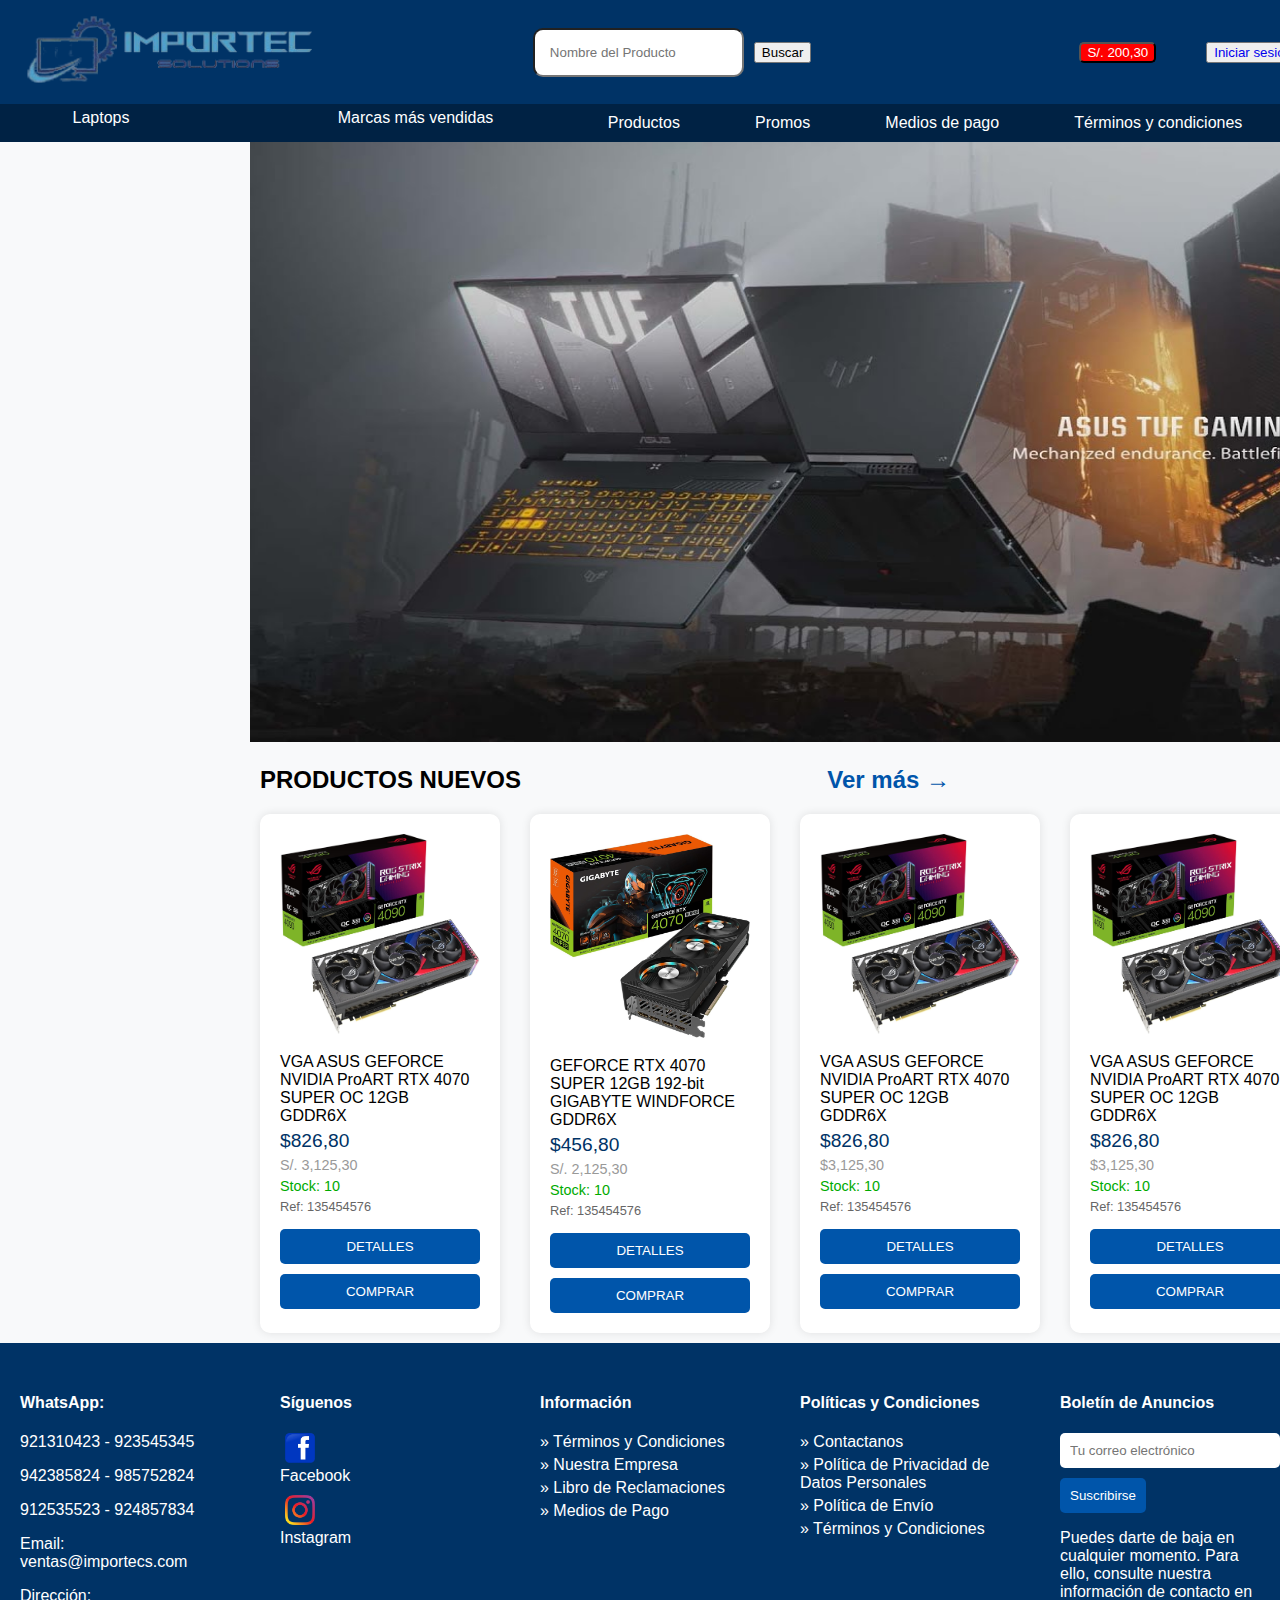
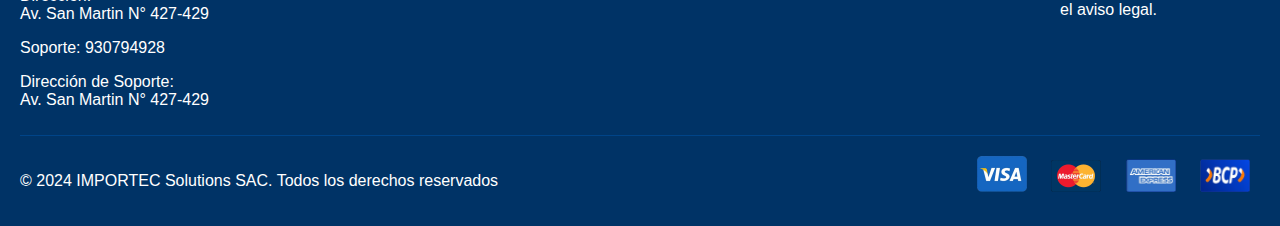
<file: views/plantilla/TRABAJOFINAL/index.html>
<!DOCTYPE html>
<html lang="es">
<head>
    <meta charset="UTF-8">
    <meta name="viewport" content="width=device-width, initial-scale=1.0">
    <title>Importec Solutions</title>
    <link rel="stylesheet" href="styles.css">
</head>
<body>
    <header>

        <div class="logo">
            <a href="index.html">
            <img src="img/logo.png" alt="Importec Solutions Logo">
            </a>
        </div>

        <div class="search-bar">
            <input type="text" placeholder="Nombre del Producto">
            <button type="submit">Buscar</button>
        </div>

        <div class="cart">
                <a href="DetalledeCarrito.html"><button class="carrito" type="button">S/. 200,30</button></a>
                <button  type="button"><a id="iniciar" href="IniciarSesion.html">Iniciar sesión</a></button>
        </div>
    </header>
    <nav>
        <ul class="nav">
            <li class="nav1"><a href="#">Laptops</a>
                <ul class="subnav">
                    <li class="nav2"><a href="Catalogo.html">INTEL CELERON </a></li>
                    <li class="nav2"><a href="Catalogo.html">INTEL CORE I3 </a></li>
                    <li class="nav2"><a href="Catalogo.html">INTEL CORE I5 </a></li>
                    <li class="nav2"><a href="Catalogo.html">INTEL CORE I7 </a></li>
                    <li class="nav2"><a href="Catalogo.html">INTEL CORE I9 </a></li>
                </ul>
            </li>
            <li class="nav1"><a href="#">Marcas más vendidas</a>
                <ul class="subnav">
                    <li class="nav2"><a href="Catalogo.html">KINGSTON </a></li>
                    <li class="nav2"><a href="Catalogo.html">HP </a></li>
                    <li class="nav2"><a href="Catalogo.html">LENOVO </a></li>
                    <li class="nav2"><a href="Catalogo.html">ASUS </a></li>
                    <li class="nav2"><a href="Catalogo.html">GIGABYTE </a></li>
                    <li class="nav2"><a href="Catalogo.html">LOGITECH </a></li>
                    <li class="nav2"><a href="Catalogo.html">MSI </a></li>
                </ul>
            </li>
            <li><a href="Catalogo.html">Productos</a>
            
            </li>
            <li><a href="#">Promos</a>
            
            </li>
            <li><a href="Mediosdepago.html">Medios de pago</a>
            
            </li>
            <li><a href="TyC.html">Términos y condiciones</a>
            
            </li>
        </ul>
    </nav>
    <main id="paginapr" >
            <!-- Inicio del carrusel -->
                <section id="carrusel">
                    <div id="carousel-item">
                        <img src="img/asusPublicidad.jpg"  alt="...">
                      </div>
                </section>                

        <section id="products">
            <h2>PRODUCTOS NUEVOS <a href="Catalogo.html">Ver más →</a></h2>

            <div class="product-list">
                <div class="product-box" id="product1">
                    <img src="img/VGA24GB.jpg" alt="VGA ASUS GEFORCE NVIDIA ProART RTX 4070 SUPER OC 12GB GDDR6X">
                    <div class="product-info">
                        <p>VGA ASUS GEFORCE NVIDIA ProART RTX 4070 SUPER OC 12GB GDDR6X</p>
                        <p class="price">$826,80</p>
                        <p class="discount-price">S/. 3,125,30</p>
                        <p class="stock">Stock: 10</p>
                        <p class="reference">Ref: 135454576</p>
                        <button class="buy-btn"><a href="DetalleProducto.html">DETALLES</a></button>
                        <button class="buy-btn"><a href="DetalledeCarrito.html">COMPRAR</a></button>
                    </div>
                </div>

                <div class="product-box" id="product1">
                    <img src="img/rtx4070gigabyte.jpg" alt="VGA ASUS GEFORCE NVIDIA ProART RTX 4070 SUPER OC 12GB GDDR6X">
                    <div class="product-info">
                        <p>GEFORCE RTX 4070 SUPER 12GB 192-bit GIGABYTE WINDFORCE GDDR6X</br></p>
                        <p class="price">$456,80</p>
                        <p class="discount-price">S/. 2,125,30</p>
                        <p class="stock">Stock: 10</p>
                        <p class="reference">Ref: 135454576</p>
                        <button class="buy-btn"><a href="DetalleProducto.html">DETALLES</a></button>
                        <button class="buy-btn"><a href="DetalledeCarrito.html">COMPRAR</a></button>
                    </div>
                </div>

                <div class="product-box" id="product1">
                    <img src="img/VGA24GB.jpg" alt="VGA ASUS GEFORCE NVIDIA ProART RTX 4070 SUPER OC 12GB GDDR6X">
                    <div class="product-info">
                        <p>VGA ASUS GEFORCE NVIDIA ProART RTX 4070 SUPER OC 12GB GDDR6X</p>
                        <p class="price">$826,80</p>
                        <p class="discount-price">$3,125,30</p>
                        <p class="stock">Stock: 10</p>
                        <p class="reference">Ref: 135454576</p>
                        <button class="buy-btn"><a href="DetalleProducto.html">DETALLES</a></button>
                        <button class="buy-btn"><a href="DetalledeCarrito.html">COMPRAR</a></button>
                    </div>
                </div>

                <div class="product-box" id="product1">
                    <img src="img/VGA24GB.jpg" alt="VGA ASUS GEFORCE NVIDIA ProART RTX 4070 SUPER OC 12GB GDDR6X">
                    <div class="product-info">
                        <p>VGA ASUS GEFORCE NVIDIA ProART RTX 4070 SUPER OC 12GB GDDR6X</p>
                        <p class="price">$826,80</p>
                        <p class="discount-price">$3,125,30</p>
                        <p class="stock">Stock: 10</p>
                        <p class="reference">Ref: 135454576</p>
                        <button class="buy-btn"><a href="DetalleProducto.html">DETALLES</a></button>
                        <button class="buy-btn"><a href="DetalledeCarrito.html">COMPRAR</a></button>
                    </div>
                </div>

                <div class="product-box" id="product2">
                    <img src="img/VGA24GB.jpg" alt="VGA ASUS GEFORCE NVIDIA TUF GAMING RTX 4090 SUPER OC 24GB GDDR6X">
                    <div class="product-info">
                        <p>VGA ASUS GEFORCE NVIDIA TUF GAMING RTX 4090 SUPER OC 24GB GDDR6X</p>
                        <p class="price">$2,186.60</p>
                        <p class="discount-price">$8,265,35</p>
                        <p class="stock">Stock: 48</p>
                        <p class="reference">Ref: 135454566</p>
                        <button class="buy-btn"><a href="DetalleProducto.html">DETALLES</a></button>
                        <button class="buy-btn"><a href="DetalledeCarrito.html">COMPRAR</a></button>
                    </div>
                </div>
            
            </div>

        </section>
    </main>
    <footer>
        <div class="footer-content">
            <div class="footer-contact">
                <h4>WhatsApp:</h4> 
                <p>921310423 - 923545345</p>
                <p>942385824 - 985752824</p> 
                <p>912535523 - 924857834</p>
                <p>Email: ventas@importecs.com</p>
                <p>Dirección: <br> Av. San Martin N° 427-429</p>
                <p>Soporte: 930794928</p>
                <p>Dirección de Soporte:<br> Av. San Martin N° 427-429</p>
            </div>
            <div class="footer-social">
                <h4>Síguenos</h4>
                <a href="https://www.facebook.com/profile.php?id=100067636255042&locale=es_LA"><img src="img/iconofb.png" alt="Facebook"><p>Facebook</p></a>
                <a href="https://www.instagram.com/andreedc01?igsh=NXFwYnc3ZGJlMjZl"><img src="img/intagram.png" alt="Instagram"><p>Instagram</p></a>
            </div>

            <div class="footer-links">
                <h4>Información</h4>
                <a id="info" href="TyC.html">Términos y Condiciones</a>
                <a id="info" href="NuestraEmpresa.html">Nuestra Empresa</a>
                <a id="info" href="reclamaciones.html">Libro de Reclamaciones</a>
                <a id="info" href="Mediosdepago.html">Medios de Pago</a>
            </div>

            <div class="footer-policy">
                <h4>Políticas y Condiciones</h4>
                <a  id="info" href="Contacto.html">Contactanos</a>
                <a id="info" href="#">Política de Privacidad de Datos Personales</a>
                <a id="info" href="#">Política de Envío</a>
                <a id="info" href="#">Términos y Condiciones</a>
            </div>

            <div class="footer-newsletter">
                <h4>Boletín de Anuncios</h4>
                <input type="email" placeholder="Tu correo electrónico">
                <button type="submit">Suscribirse</button>
                <p>Puedes darte de baja en cualquier momento. Para ello, consulte nuestra información de contacto en el aviso legal.</p>
            </div>

        </div>

        <div class="footer-bottom">
            <p>© 2024 IMPORTEC Solutions SAC. Todos los derechos reservados</p>
            <div class="footer-payments">
                <img src="img/visa.png" alt="Visa">
                <img src="img/mastercard.png" alt="Mastercard">
                <img src="img/americanexpress.png" alt="AmericanExpress">
                <img src="img/bcp.png" alt="BCP">
            </div>
        </div>
    </footer>
</body>
</html>
</file>
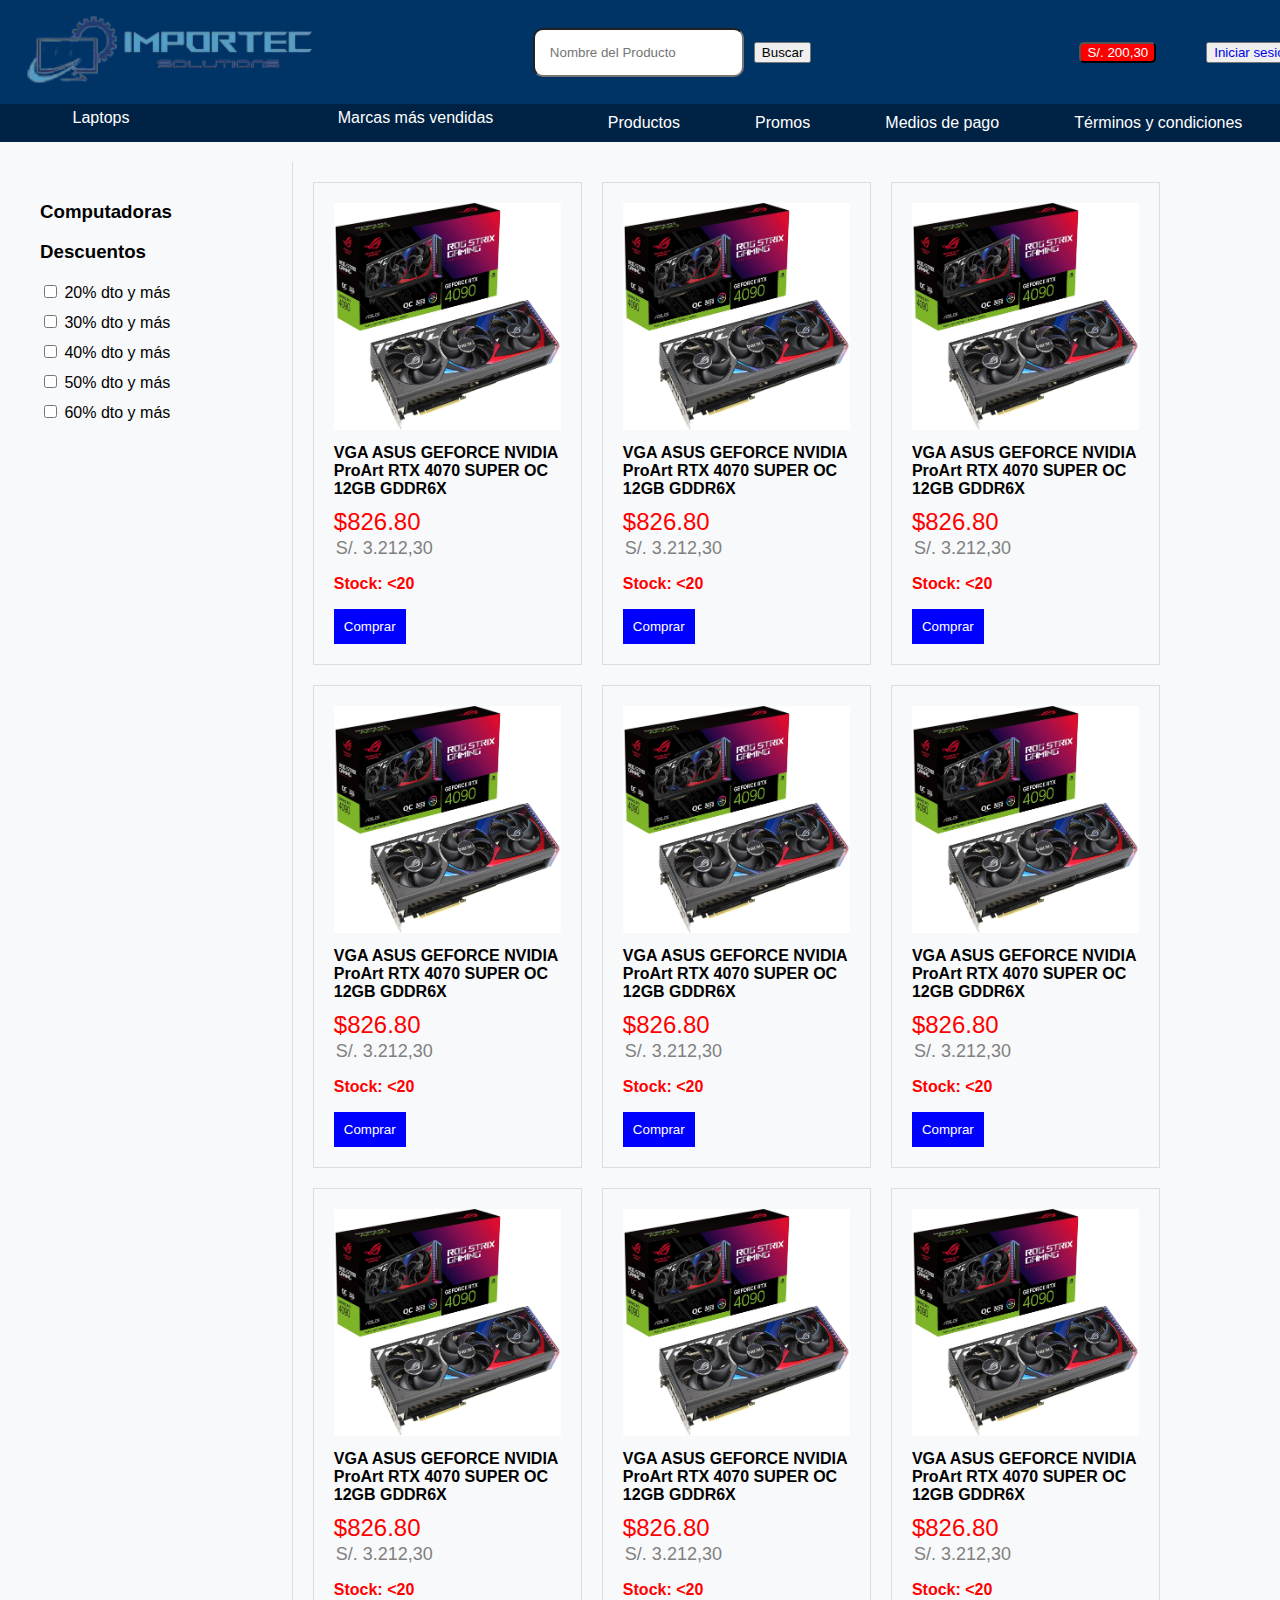
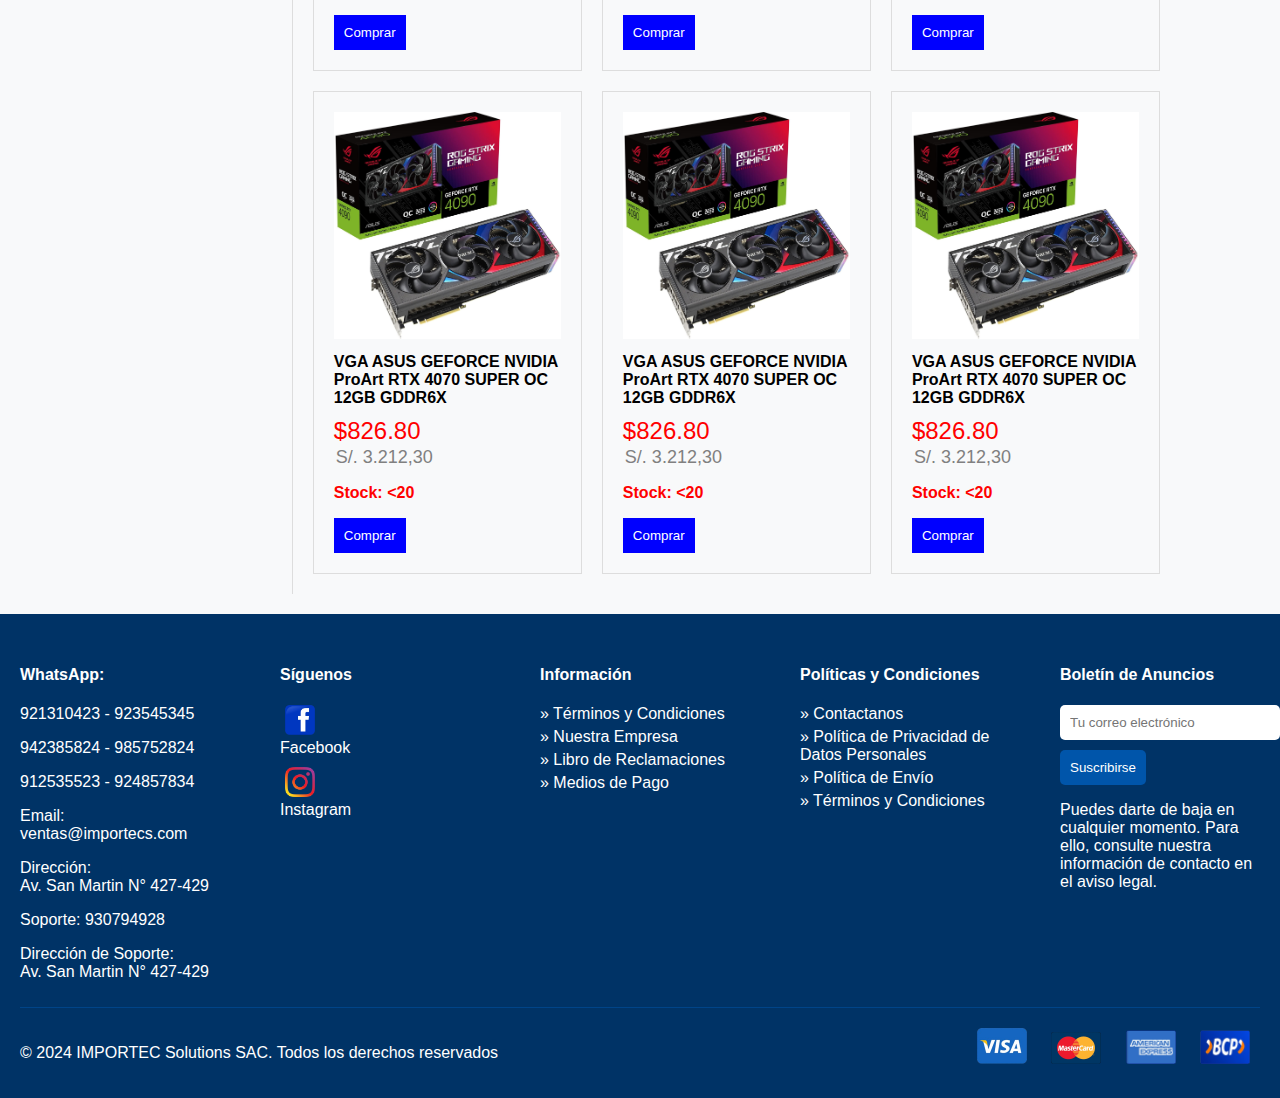
<file: views/plantilla/TRABAJOFINAL/Catalogo.html>
<!DOCTYPE html>
<html lang="es">
<head>
    <meta charset="UTF-8">
    <meta name="viewport" content="width=device-width, initial-scale=1.0">
    <title>Importec Solutions</title>
    <link rel="stylesheet" href="styles.css">
</head>
<body>
    <header>

        <div class="logo">
            <a href="index.html">
            <img src="img/logo.png" alt="Importec Solutions Logo">
            </a>
        </div>

        <div class="search-bar">
            <input type="text" placeholder="Nombre del Producto">
            <button type="submit">Buscar</button>
        </div>

        <div class="cart">
                <button class="carrito" type="button">S/. 200,30</button>
            <button  type="button"><a id="iniciar" href="IniciarSesion.html">Iniciar sesión</a></button>
        </div>
    </header>
    <nav>
        <ul class="nav">
            <li class="nav1"><a href="#">Laptops</a>
                <ul class="subnav">
                    <li class="nav2"><a href="Catalogo.html">INTEL CELERON </a></li>
                    <li class="nav2"><a href="Catalogo.html">INTEL CORE I3 </a></li>
                    <li class="nav2"><a href="Catalogo.html">INTEL CORE I5 </a></li>
                    <li class="nav2"><a href="Catalogo.html">INTEL CORE I7 </a></li>
                    <li class="nav2"><a href="Catalogo.html">INTEL CORE I9 </a></li>
                </ul>
            </li>
            <li class="nav1"><a href="#">Marcas más vendidas</a>
                <ul class="subnav">
                    <li class="nav2"><a href="Catalogo.html">KINGSTON </a></li>
                    <li class="nav2"><a href="Catalogo.html">HP </a></li>
                    <li class="nav2"><a href="Catalogo.html">LENOVO </a></li>
                    <li class="nav2"><a href="Catalogo.html">ASUS </a></li>
                    <li class="nav2"><a href="Catalogo.html">GIGABYTE </a></li>
                    <li class="nav2"><a href="Catalogo.html">LOGITECH </a></li>
                    <li class="nav2"><a href="Catalogo.html">MSI </a></li>
                </ul>
            </li>
            <li><a href="Catalogo.html">Productos</a>
            
            </li>
            <li><a href="#">Promos</a>
            
            </li>
            <li><a href="Mediosdepago.html">Medios de pago</a>
            
            </li>
            <li><a href="TyC.html">Términos y condiciones</a>
            
            </li>
        </ul>
    </nav>

    <main id="catalog">
        <aside id="filters">
            <h3>Computadoras</h3>
            <div class="filter-section">
                <h3>Descuentos</h3>
                <ul>
                    <li><input type="checkbox"> 20% dto y más</li>
                    <li><input type="checkbox"> 30% dto y más</li>
                    <li><input type="checkbox"> 40% dto y más</li>
                    <li><input type="checkbox"> 50% dto y más</li>
                    <li><input type="checkbox"> 60% dto y más</li>
                </ul>
            </div>
        </aside>

        <section id="product">

            <div class="product-item">
                <img src="img/VGA24GB.jpg" alt="VGA ASUS GEFORCE NVIDIA ProArt">
                <h4>VGA ASUS GEFORCE NVIDIA ProArt RTX 4070 SUPER OC 12GB GDDR6X</h4>
                <p class="price">$826.80</p>
                <p class="installments">S/. 3.212,30</p>
                <p class="stock"><strong>Stock: <20 </strong></p>
                <button>Comprar</button>
            </div>

            <div class="product-item">
                <img src="img/VGA24GB.jpg" alt="VGA ASUS GEFORCE NVIDIA ProArt">
                <h4>VGA ASUS GEFORCE NVIDIA ProArt RTX 4070 SUPER OC 12GB GDDR6X</h4>
                <p class="price">$826.80</p>
                <p class="installments">S/. 3.212,30</p>
                <p class="stock"><strong>Stock: <20 </strong></p>
                <button>Comprar</button>
            </div>

            <div class="product-item">
                <img src="img/VGA24GB.jpg" alt="VGA ASUS GEFORCE NVIDIA ProArt">
                <h4>VGA ASUS GEFORCE NVIDIA ProArt RTX 4070 SUPER OC 12GB GDDR6X</h4>
                <p class="price">$826.80</p>
                <p class="installments">S/. 3.212,30</p>
                <p class="stock"><strong>Stock: <20 </strong></p>
                <button>Comprar</button>
            </div>

            <div class="product-item">
                <img src="img/VGA24GB.jpg" alt="VGA ASUS GEFORCE NVIDIA ProArt">
                <h4>VGA ASUS GEFORCE NVIDIA ProArt RTX 4070 SUPER OC 12GB GDDR6X</h4>
                <p class="price">$826.80</p>
                <p class="installments">S/. 3.212,30</p>
                <p class="stock"><strong>Stock: <20 </strong></p>
                <button>Comprar</button>
            </div>

            <div class="product-item">
                <img src="img/VGA24GB.jpg" alt="VGA ASUS GEFORCE NVIDIA ProArt">
                <h4>VGA ASUS GEFORCE NVIDIA ProArt RTX 4070 SUPER OC 12GB GDDR6X</h4>
                <p class="price">$826.80</p>
                <p class="installments">S/. 3.212,30</p>
                <p class="stock"><strong>Stock: <20 </strong></p>
                <button>Comprar</button>
            </div>

            <div class="product-item">
                <img src="img/VGA24GB.jpg" alt="VGA ASUS GEFORCE NVIDIA ProArt">
                <h4>VGA ASUS GEFORCE NVIDIA ProArt RTX 4070 SUPER OC 12GB GDDR6X</h4>
                <p class="price">$826.80</p>
                <p class="installments">S/. 3.212,30</p>
                <p class="stock"><strong>Stock: <20 </strong></p>
                <button>Comprar</button>
            </div>

            <div class="product-item">
                <img src="img/VGA24GB.jpg" alt="VGA ASUS GEFORCE NVIDIA ProArt">
                <h4>VGA ASUS GEFORCE NVIDIA ProArt RTX 4070 SUPER OC 12GB GDDR6X</h4>
                <p class="price">$826.80</p>
                <p class="installments">S/. 3.212,30</p>
                <p class="stock"><strong>Stock: <20 </strong></p>
                <button>Comprar</button>
            </div>

            <div class="product-item">
                <img src="img/VGA24GB.jpg" alt="VGA ASUS GEFORCE NVIDIA ProArt">
                <h4>VGA ASUS GEFORCE NVIDIA ProArt RTX 4070 SUPER OC 12GB GDDR6X</h4>
                <p class="price">$826.80</p>
                <p class="installments">S/. 3.212,30</p>
                <p class="stock"><strong>Stock: <20 </strong></p>
                <button>Comprar</button>
            </div>

            <div class="product-item">
                <img src="img/VGA24GB.jpg" alt="VGA ASUS GEFORCE NVIDIA ProArt">
                <h4>VGA ASUS GEFORCE NVIDIA ProArt RTX 4070 SUPER OC 12GB GDDR6X</h4>
                <p class="price">$826.80</p>
                <p class="installments">S/. 3.212,30</p>
                <p class="stock"><strong>Stock: <20 </strong></p>
                <button>Comprar</button>
            </div>

            <div class="product-item">
                <img src="img/VGA24GB.jpg" alt="VGA ASUS GEFORCE NVIDIA ProArt">
                <h4>VGA ASUS GEFORCE NVIDIA ProArt RTX 4070 SUPER OC 12GB GDDR6X</h4>
                <p class="price">$826.80</p>
                <p class="installments">S/. 3.212,30</p>
                <p class="stock"><strong>Stock: <20 </strong></p>
                <button>Comprar</button>
            </div>

            <div class="product-item">
                <img src="img/VGA24GB.jpg" alt="VGA ASUS GEFORCE NVIDIA ProArt">
                <h4>VGA ASUS GEFORCE NVIDIA ProArt RTX 4070 SUPER OC 12GB GDDR6X</h4>
                <p class="price">$826.80</p>
                <p class="installments">S/. 3.212,30</p>
                <p class="stock"><strong>Stock: <20 </strong></p>
                <button>Comprar</button>
            </div>

            <div class="product-item">
                <img src="img/VGA24GB.jpg" alt="VGA ASUS GEFORCE NVIDIA ProArt">
                <h4>VGA ASUS GEFORCE NVIDIA ProArt RTX 4070 SUPER OC 12GB GDDR6X</h4>
                <p class="price">$826.80</p>
                <p class="installments">S/. 3.212,30</p>
                <p class="stock"><strong>Stock: <20 </strong></p>
                <button>Comprar</button>
            </div>

            

            

        </section>
    </main>

    <footer>
        <div class="footer-content">
            <div class="footer-contact">
                <h4>WhatsApp:</h4> 
                <p>921310423 - 923545345</p>
                <p>942385824 - 985752824</p> 
                <p>912535523 - 924857834</p>
                <p>Email: ventas@importecs.com</p>
                <p>Dirección: <br> Av. San Martin N° 427-429</p>
                <p>Soporte: 930794928</p>
                <p>Dirección de Soporte:<br> Av. San Martin N° 427-429</p>
            </div>
            <div class="footer-social">
                <h4>Síguenos</h4>
                <a href="https://www.facebook.com/profile.php?id=100067636255042&locale=es_LA"><img src="img/iconofb.png" alt="Facebook"><p>Facebook</p></a>
                <a href="https://www.instagram.com/andreedc01?igsh=NXFwYnc3ZGJlMjZl"><img src="img/intagram.png" alt="Instagram"><p>Instagram</p></a>
            </div>

            <div class="footer-links">
                <h4>Información</h4>
                <a id="info" href="TyC.html">Términos y Condiciones</a>
                <a id="info" href="NuestraEmpresa.html">Nuestra Empresa</a>
                <a id="info" href="reclamaciones.html">Libro de Reclamaciones</a>
                <a id="info" href="Mediosdepago.html">Medios de Pago</a>
            </div>

            <div class="footer-policy">
                <h4>Políticas y Condiciones</h4>
                <a  id="info" href="Contacto.html">Contactanos</a>
                <a id="info" href="#">Política de Privacidad de Datos Personales</a>
                <a id="info" href="#">Política de Envío</a>
                <a id="info" href="#">Términos y Condiciones</a>
            </div>

            <div class="footer-newsletter">
                <h4>Boletín de Anuncios</h4>
                <input type="email" placeholder="Tu correo electrónico">
                <button type="submit">Suscribirse</button>
                <p>Puedes darte de baja en cualquier momento. Para ello, consulte nuestra información de contacto en el aviso legal.</p>
            </div>

        </div>

        <div class="footer-bottom">
            <p>© 2024 IMPORTEC Solutions SAC. Todos los derechos reservados</p>
            <div class="footer-payments">
                <img src="img/visa.png" alt="Visa">
                <img src="img/mastercard.png" alt="Mastercard">
                <img src="img/americanexpress.png" alt="AmericanExpress">
                <img src="img/bcp.png" alt="BCP">
            </div>
        </div>
    </footer>
</body>
</html>
</file>
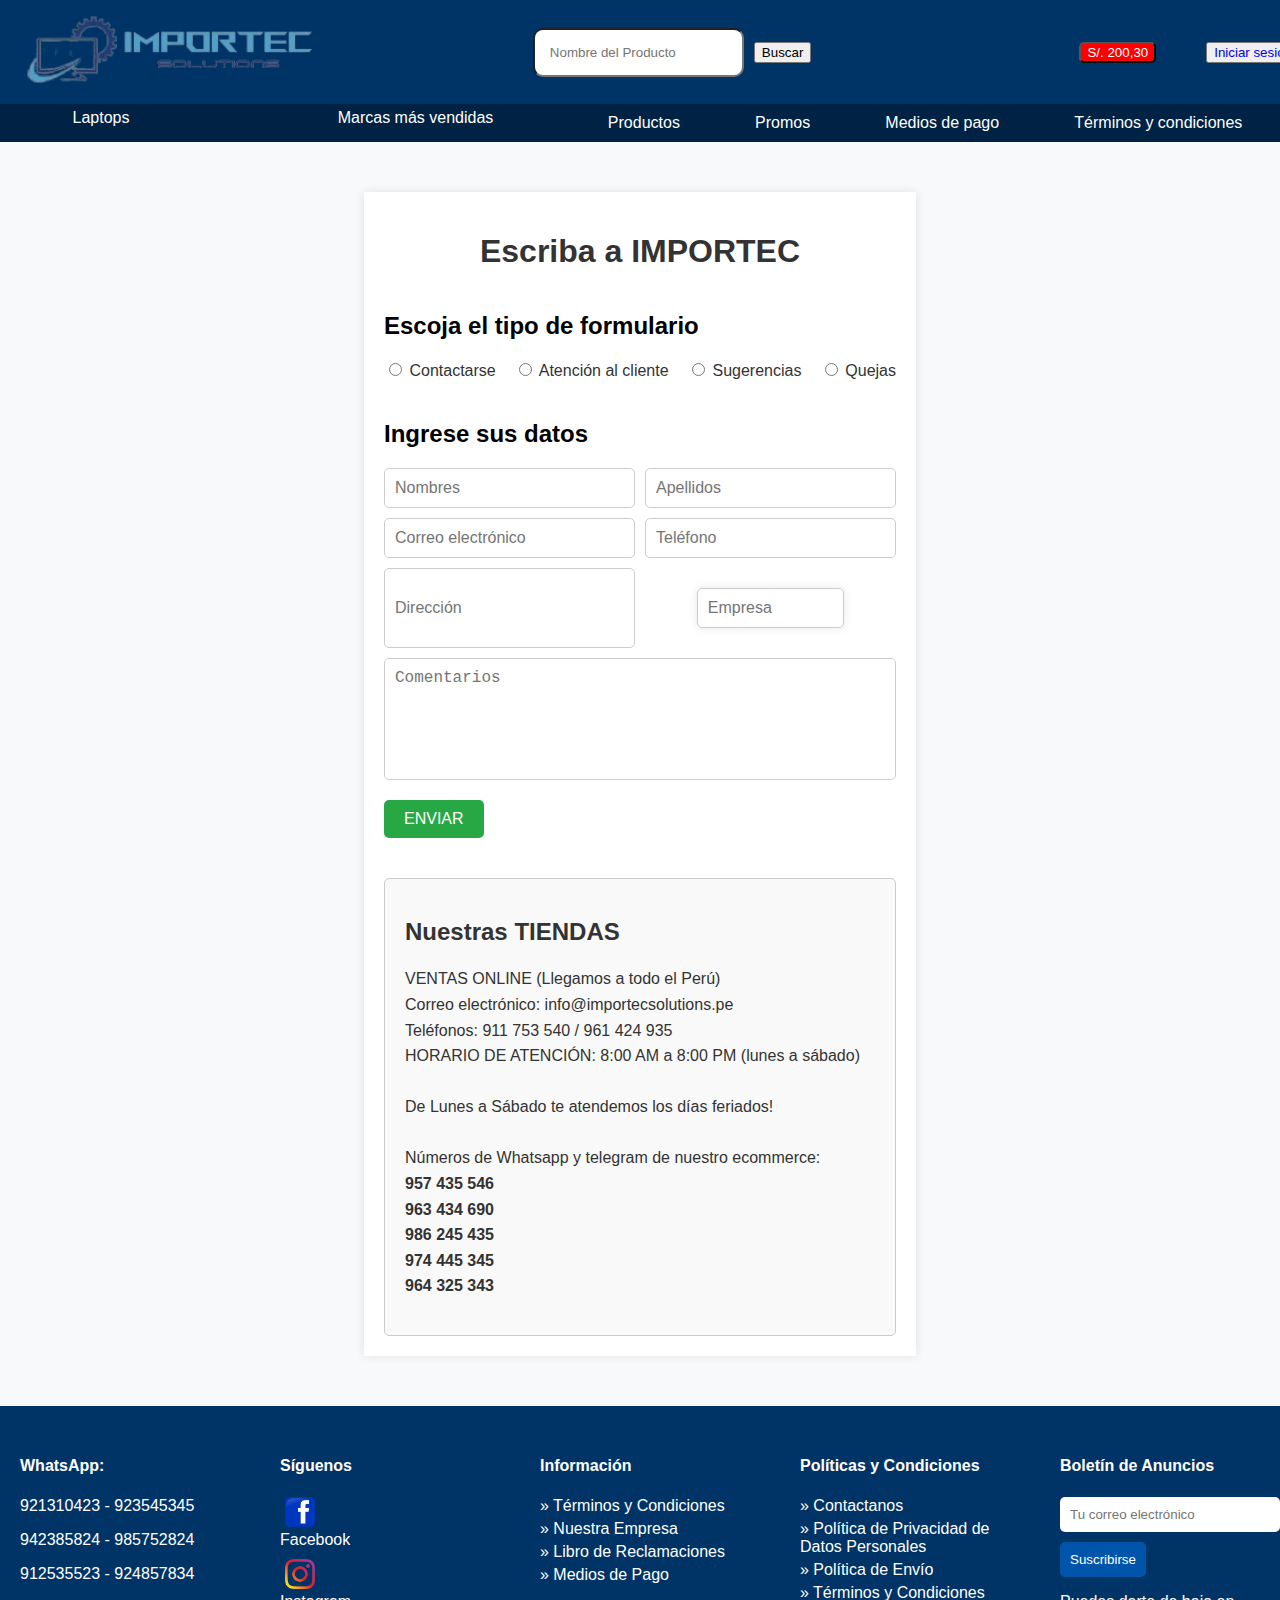
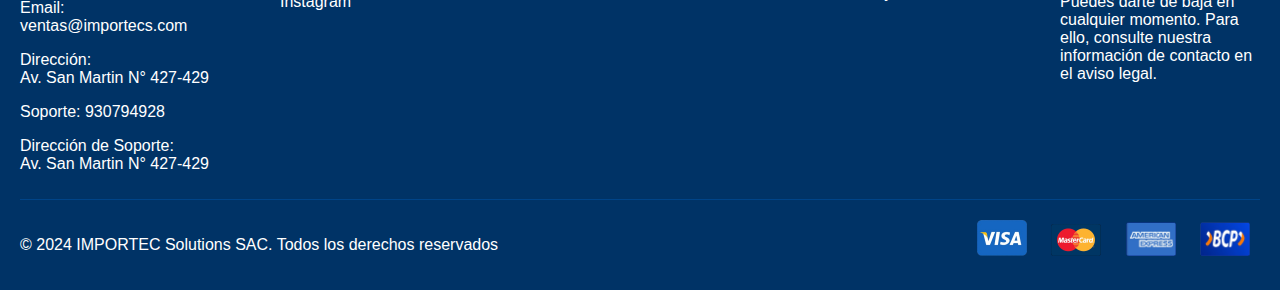
<file: views/plantilla/TRABAJOFINAL/Contacto.html>
<!DOCTYPE html>
<html lang="es">
<head>
    <meta charset="UTF-8">
    <meta name="viewport" content="width=device-width, initial-scale=1.0">
    <title>Importec Solutions</title>
    <link rel="stylesheet" href="styles.css">
</head>
<body>
    <header>

        <div class="logo">
            <a href="index.html">
            <img src="img/logo.png" alt="Importec Solutions Logo">
            </a>
        </div>

        <div class="search-bar">
            <input type="text" placeholder="Nombre del Producto">
            <button type="submit">Buscar</button>
        </div>

        <div class="cart">
                <button class="carrito" type="button">S/. 200,30</button>
            <button  type="button"><a id="iniciar" href="IniciarSesion.html">Iniciar sesión</a></button>
        </div>
    </header>
    <nav>
        <ul class="nav">
            <li class="nav1"><a href="#">Laptops</a>
                <ul class="subnav">
                    <li class="nav2"><a href="Catalogo.html">INTEL CELERON </a></li>
                    <li class="nav2"><a href="Catalogo.html">INTEL CORE I3 </a></li>
                    <li class="nav2"><a href="Catalogo.html">INTEL CORE I5 </a></li>
                    <li class="nav2"><a href="Catalogo.html">INTEL CORE I7 </a></li>
                    <li class="nav2"><a href="Catalogo.html">INTEL CORE I9 </a></li>
                </ul>
            </li>
            <li class="nav1"><a href="#">Marcas más vendidas</a>
                <ul class="subnav">
                    <li class="nav2"><a href="Catalogo.html">KINGSTON </a></li>
                    <li class="nav2"><a href="Catalogo.html">HP </a></li>
                    <li class="nav2"><a href="Catalogo.html">LENOVO </a></li>
                    <li class="nav2"><a href="Catalogo.html">ASUS </a></li>
                    <li class="nav2"><a href="Catalogo.html">GIGABYTE </a></li>
                    <li class="nav2"><a href="Catalogo.html">LOGITECH </a></li>
                    <li class="nav2"><a href="Catalogo.html">MSI </a></li>
                </ul>
            </li>
            <li><a href="Catalogo.html">Productos</a>
            
            </li>
            <li><a href="#">Promos</a>
            
            </li>
            <li><a href="Mediosdepago.html">Medios de pago</a>
            
            </li>
            <li><a href="TyC.html">Términos y condiciones</a>
            
            </li>
        </ul>
    </nav>

    <div id="atencion-cliente">
        <h1>Escriba a IMPORTEC</h1>
        <form id="formulario-contacto">
            <h2>Escoja el tipo de formulario</h2>
            <div id="tipo-formulario">
                <label><input type="radio" name="tipo" value="contactarse"> Contactarse</label>
                <label><input type="radio" name="tipo" value="atencion"> Atención al cliente</label>
                <label><input type="radio" name="tipo" value="sugerencias"> Sugerencias</label>
                <label><input type="radio" name="tipo" value="quejas"> Quejas</label>
            </div>
            <h2>Ingrese sus datos</h2>
            <div id="datos-personales">
                <input type="text" id="nombres" name="nombres" placeholder="Nombres">
                <input type="text" id="apellidos" name="apellidos" placeholder="Apellidos">
                <input type="email" id="email" name="email" placeholder="Correo electrónico">
                <input type="tel" id="telefono" name="telefono" placeholder="Teléfono">
                <input type="text" id="direccion" name="direccion" placeholder="Dirección">
                <input type="text" id="empresa" name="empresa" placeholder="Empresa">
                <textarea id="comentarios" name="comentarios" placeholder="Comentarios"></textarea>
            </div>
            <button type="submit" id="enviar">ENVIAR</button>
        </form>
        <div id="nuestras-tiendas">
            <h2>Nuestras TIENDAS</h2>
            <p>
                VENTAS ONLINE (Llegamos a todo el Perú)<br>
                Correo electrónico: info@importecsolutions.pe<br>
                Teléfonos: 911 753 540 / 961 424 935<br>
                HORARIO DE ATENCIÓN: 8:00 AM a 8:00 PM (lunes a sábado)<br><br>
                De Lunes a Sábado te atendemos los días feriados!<br><br>
                Números de Whatsapp y telegram de nuestro ecommerce:<br>
                <strong>
                    957 435 546<br>
                    963 434 690<br>
                    986 245 435<br>
                    974 445 345<br>
                    964 325 343
                </strong>
            </p>
        </div>
    </div>

    <footer>
        <div class="footer-content">
            <div class="footer-contact">
                <h4>WhatsApp:</h4> 
                <p>921310423 - 923545345</p>
                <p>942385824 - 985752824</p> 
                <p>912535523 - 924857834</p>
                <p>Email: ventas@importecs.com</p>
                <p>Dirección: <br> Av. San Martin N° 427-429</p>
                <p>Soporte: 930794928</p>
                <p>Dirección de Soporte:<br> Av. San Martin N° 427-429</p>
            </div>
            <div class="footer-social">
                <h4>Síguenos</h4>
                <a href="https://www.facebook.com/profile.php?id=100067636255042&locale=es_LA"><img src="img/iconofb.png" alt="Facebook"><p>Facebook</p></a>
                <a href="https://www.instagram.com/andreedc01?igsh=NXFwYnc3ZGJlMjZl"><img src="img/intagram.png" alt="Instagram"><p>Instagram</p></a>
            </div>

            <div class="footer-links">
                <h4>Información</h4>
                <a id="info" href="TyC.html">Términos y Condiciones</a>
                <a id="info" href="NuestraEmpresa.html">Nuestra Empresa</a>
                <a id="info" href="reclamaciones.html">Libro de Reclamaciones</a>
                <a id="info" href="Mediosdepago.html">Medios de Pago</a>
            </div>

            <div class="footer-policy">
                <h4>Políticas y Condiciones</h4>
                <a  id="info" href="Contacto.html">Contactanos</a>
                <a id="info" href="#">Política de Privacidad de Datos Personales</a>
                <a id="info" href="#">Política de Envío</a>
                <a id="info" href="#">Términos y Condiciones</a>
            </div>

            <div class="footer-newsletter">
                <h4>Boletín de Anuncios</h4>
                <input type="email" placeholder="Tu correo electrónico">
                <button type="submit">Suscribirse</button>
                <p>Puedes darte de baja en cualquier momento. Para ello, consulte nuestra información de contacto en el aviso legal.</p>
            </div>

        </div>

        <div class="footer-bottom">
            <p>© 2024 IMPORTEC Solutions SAC. Todos los derechos reservados</p>
            <div class="footer-payments">
                <img src="img/visa.png" alt="Visa">
                <img src="img/mastercard.png" alt="Mastercard">
                <img src="img/americanexpress.png" alt="AmericanExpress">
                <img src="img/bcp.png" alt="BCP">
            </div>
        </div>
    </footer>
</body>
</html>
</file>
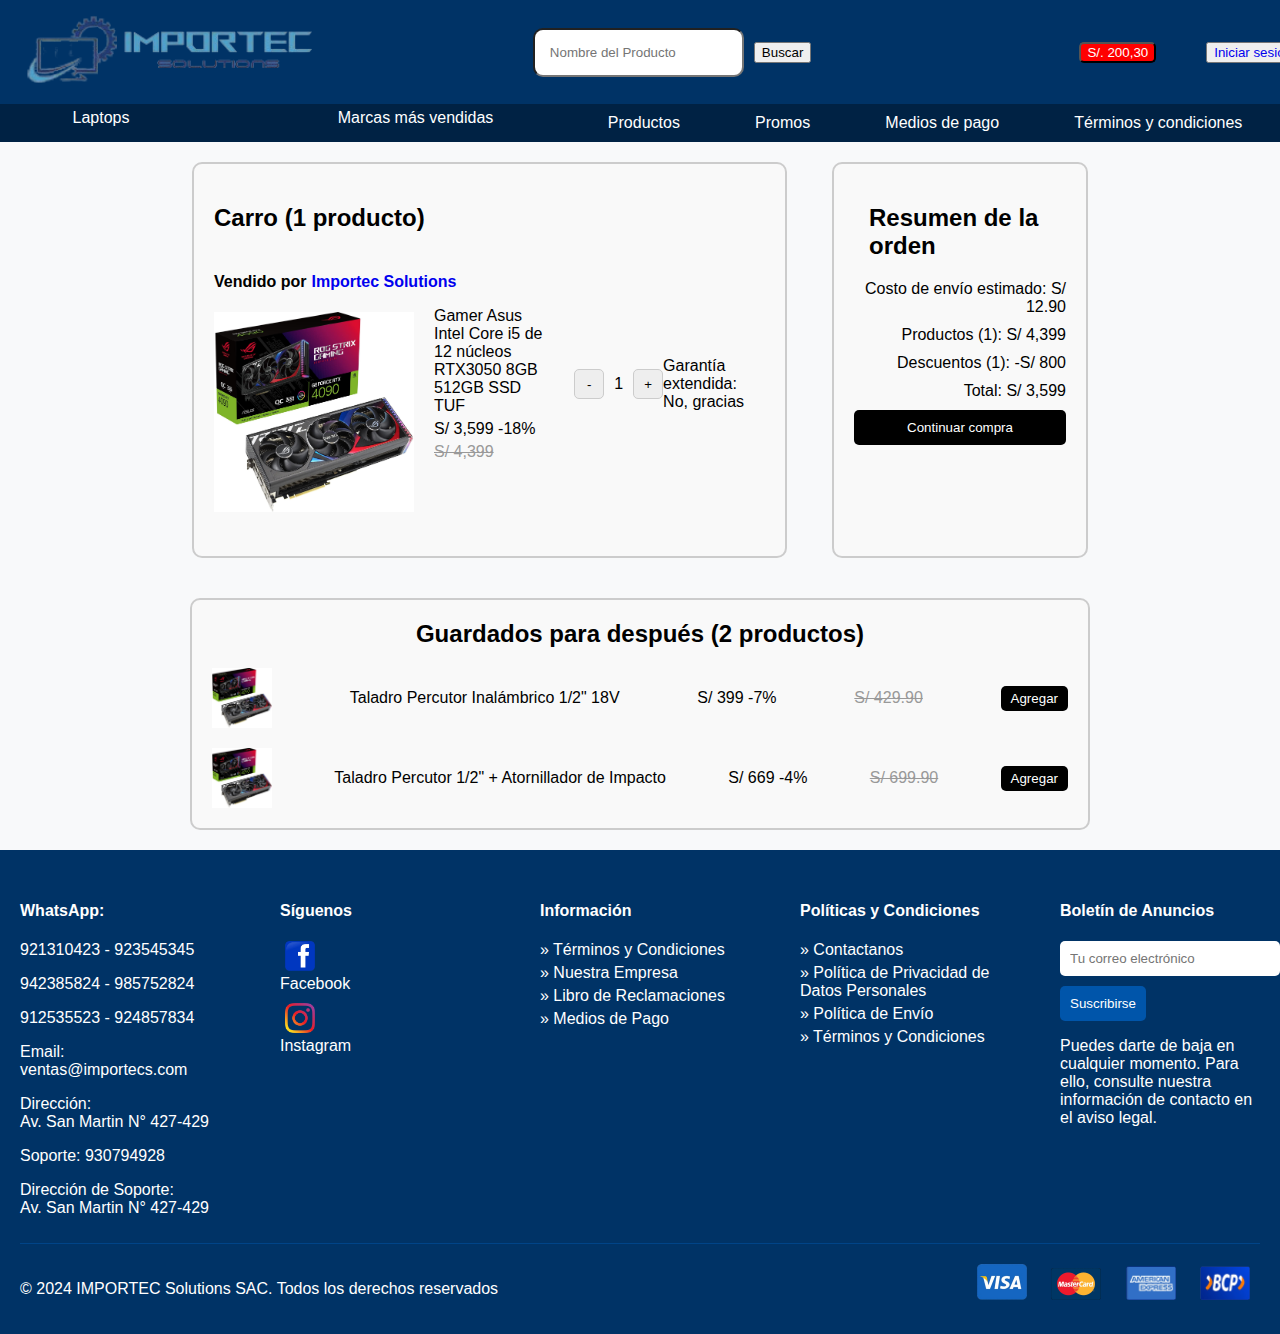
<file: views/plantilla/TRABAJOFINAL/DetalledeCarrito.html>
<!DOCTYPE html>
<html lang="es">
<head>
    <meta charset="UTF-8">
    <meta name="viewport" content="width=device-width, initial-scale=1.0">
    <title>Importec Solutions</title>
    <link rel="stylesheet" href="styles.css">
</head>
<body>
    <header>

        <div class="logo">
            <a href="index.html">
            <img src="img/logo.png" alt="Importec Solutions Logo">
            </a>
        </div>

        <div class="search-bar">
            <input type="text" placeholder="Nombre del Producto">
            <button type="submit">Buscar</button>
        </div>

        <div class="cart">
                <button class="carrito" type="button">S/. 200,30</button>
                <button  type="button"><a id="iniciar" href="IniciarSesion.html">Iniciar sesión</a></button>
        </div>
    </header>
    <nav>
        <ul class="nav">
            <li class="nav1"><a href="#">Laptops</a>
                <ul class="subnav">
                    <li class="nav2"><a href="Catalogo.html">INTEL CELERON </a></li>
                    <li class="nav2"><a href="Catalogo.html">INTEL CORE I3 </a></li>
                    <li class="nav2"><a href="Catalogo.html">INTEL CORE I5 </a></li>
                    <li class="nav2"><a href="Catalogo.html">INTEL CORE I7 </a></li>
                    <li class="nav2"><a href="Catalogo.html">INTEL CORE I9 </a></li>
                </ul>
            </li>
            <li class="nav1"><a href="#">Marcas más vendidas</a>
                <ul class="subnav">
                    <li class="nav2"><a href="Catalogo.html">KINGSTON </a></li>
                    <li class="nav2"><a href="Catalogo.html">HP </a></li>
                    <li class="nav2"><a href="Catalogo.html">LENOVO </a></li>
                    <li class="nav2"><a href="Catalogo.html">ASUS </a></li>
                    <li class="nav2"><a href="Catalogo.html">GIGABYTE </a></li>
                    <li class="nav2"><a href="Catalogo.html">LOGITECH </a></li>
                    <li class="nav2"><a href="Catalogo.html">MSI </a></li>
                </ul>
            </li>
            <li><a href="Catalogo.html">Productos</a>
            
            </li>
            <li><a href="#">Promos</a>
            
            </li>
            <li><a href="Mediosdepago.html">Medios de pago</a>
            
            </li>
            <li><a href="TyC.html">Términos y condiciones</a>
            
            </li>
        </ul>
    </nav>

            <main id="detallecarro">

            <div id="detalle1">
                <div id="carrito">
                    <h2>Carro (1 producto)</h2>
                    <div id="producto">
                        <div class="detallep1">
                        <h4>Vendido por<a href="index.html">Importec Solutions</a></h4>
                        <img src="img/VGA24GB.jpg" alt="Producto">
                        </div>
                        <div id="detalles-producto">
                            
                            <div id="info-producto">
                                <p>Gamer Asus Intel Core i5 de 12 núcleos RTX3050 8GB 512GB SSD TUF</p>
                                <p>S/ <span id="precio-producto">3,599</span> <span id="descuento">-18%</span></p>
                                <p class="tachado">S/ 4,399</p>
                            </div>
                            <div id="cantidad">
                                <button>-</button>
                                <span>1</span>
                                <button>+</button>
                            </div>
                        </div>
                        
                        <p>Garantía extendida: <span>No, gracias</span></p>
                    </div>
                </div>
            
                <div id="resumen">
                    <h2>Resumen de la orden</h2>
                    <div id="precios">
                    <p>Costo de envío estimado: S/ 12.90</p>
                    <p>Productos (1): S/ <span id="precio-total-productos">4,399</span></p>
                    <p>Descuentos (1): -S/ <span id="descuento-total">800</span></p>
                    <p>Total: S/ <span id="precio-total">3,599</span></p>
                    <button>Continuar compra</button>
                    </div>
                </div>
            </div>
            </main>
            <div id="detalle2">
                <div id="guardados">
                    <h2>Guardados para después (2 productos)</h2>
                    <div class="producto-guardado">
                        <img src="img/VGA24GB.jpg" alt="Taladro">
                        <p>Taladro Percutor Inalámbrico 1/2" 18V</p>
                        <p>S/ <span class="precio-guardado">399</span> <span class="descuento-guardado">-7%</span></p>
                        <p class="tachado">S/ 429.90</p>
                        <button>Agregar</button>
                    </div>
                    <div class="producto-guardado">
                        <img src="img/VGA24GB.jpg" alt="Taladro">
                        <p>Taladro Percutor 1/2" + Atornillador de Impacto</p>
                        <p>S/ <span class="precio-guardado">669</span> <span class="descuento-guardado">-4%</span></p>
                        <p class="tachado">S/ 699.90</p>
                        <button>Agregar</button>
                    </div>
                </div>
            </div>
    <footer>
        <div class="footer-content">
            <div class="footer-contact">
                <h4>WhatsApp:</h4> 
                <p>921310423 - 923545345</p>
                <p>942385824 - 985752824</p> 
                <p>912535523 - 924857834</p>
                <p>Email: ventas@importecs.com</p>
                <p>Dirección: <br> Av. San Martin N° 427-429</p>
                <p>Soporte: 930794928</p>
                <p>Dirección de Soporte:<br> Av. San Martin N° 427-429</p>
            </div>
            <div class="footer-social">
                <h4>Síguenos</h4>
                <a href="https://www.facebook.com/profile.php?id=100067636255042&locale=es_LA"><img src="img/iconofb.png" alt="Facebook"><p>Facebook</p></a>
                <a href="https://www.instagram.com/andreedc01?igsh=NXFwYnc3ZGJlMjZl"><img src="img/intagram.png" alt="Instagram"><p>Instagram</p></a>
            </div>

            <div class="footer-links">
                <h4>Información</h4>
                <a id="info" href="TyC.html">Términos y Condiciones</a>
                <a id="info" href="NuestraEmpresa.html">Nuestra Empresa</a>
                <a id="info" href="reclamaciones.html">Libro de Reclamaciones</a>
                <a id="info" href="Mediosdepago.html">Medios de Pago</a>
            </div>

            <div class="footer-policy">
                <h4>Políticas y Condiciones</h4>
                <a  id="info" href="Contacto.html">Contactanos</a>
                <a id="info" href="#">Política de Privacidad de Datos Personales</a>
                <a id="info" href="#">Política de Envío</a>
                <a id="info" href="#">Términos y Condiciones</a>
            </div>

            <div class="footer-newsletter">
                <h4>Boletín de Anuncios</h4>
                <input type="email" placeholder="Tu correo electrónico">
                <button type="submit">Suscribirse</button>
                <p>Puedes darte de baja en cualquier momento. Para ello, consulte nuestra información de contacto en el aviso legal.</p>
            </div>

        </div>

        <div class="footer-bottom">
            <p>© 2024 IMPORTEC Solutions SAC. Todos los derechos reservados</p>
            <div class="footer-payments">
                <img src="img/visa.png" alt="Visa">
                <img src="img/mastercard.png" alt="Mastercard">
                <img src="img/americanexpress.png" alt="AmericanExpress">
                <img src="img/bcp.png" alt="BCP">
            </div>
        </div>
    </footer>
</body>
</html>
</file>
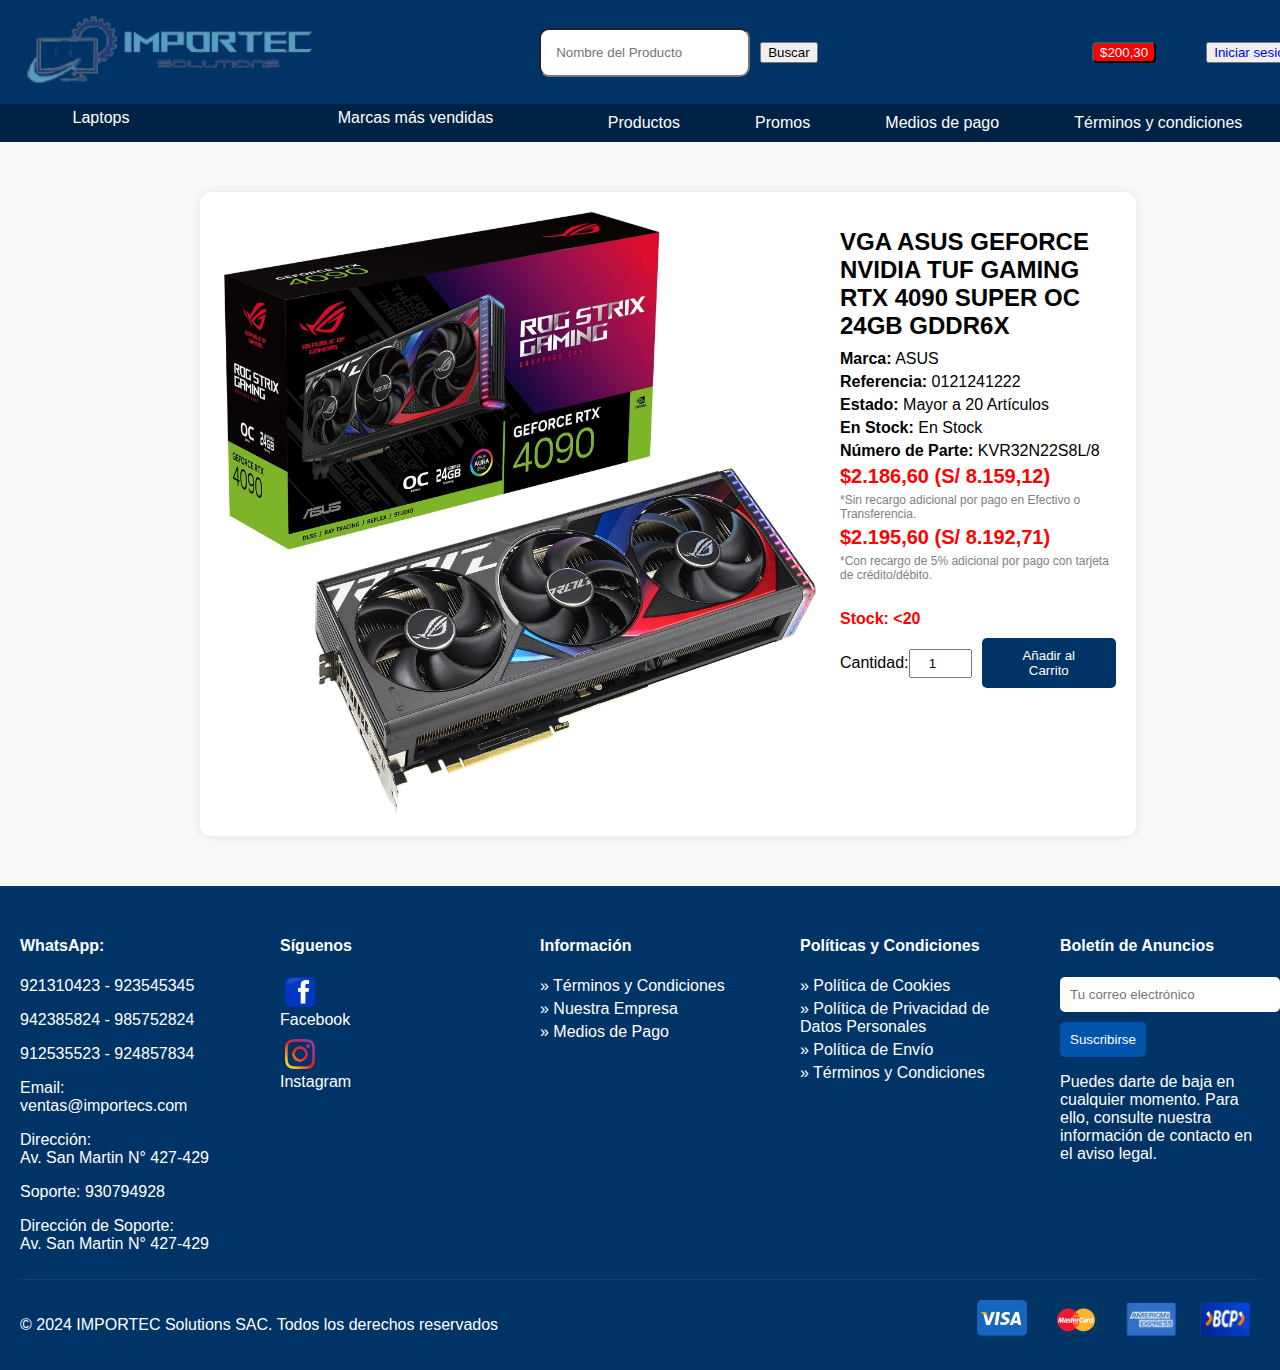
<file: views/plantilla/TRABAJOFINAL/DetalleProducto.html>
<!DOCTYPE html>
<html lang="es">
<head>
    <meta charset="UTF-8">
    <meta name="viewport" content="width=device-width, initial-scale=1.0">
    <title>Importec Solutions</title>
    <link rel="stylesheet" href="styles.css">
</head>
<body>
    <header>
        <div class="logo">
            <a href="index.html">
            <img src="img/logo.png" alt="Importec Solutions Logo">
            </a>
        </div>
        <div class="search-bar">
            <input type="text" placeholder="Nombre del Producto">
            <button type="submit">Buscar</button>
        </div>
        <div class="cart">
                <button class="carrito" type="button">$200,30</button>
                <button  type="button"><a id="iniciar" href="IniciarSesion.html">Iniciar sesión</a></button>
        </div>
    </header>
    <nav>
        <ul class="nav">
            <li class="nav1"><a href="#">Laptops</a>
                <ul class="subnav">
                    <li class="nav2"><a href="Catalogo.html">INTEL CELERON </a></li>
                    <li class="nav2"><a href="Catalogo.html">INTEL CORE I3 </a></li>
                    <li class="nav2"><a href="Catalogo.html">INTEL CORE I5 </a></li>
                    <li class="nav2"><a href="Catalogo.html">INTEL CORE I7 </a></li>
                    <li class="nav2"><a href="Catalogo.html">INTEL CORE I9 </a></li>
                </ul>
            </li>
            <li class="nav1"><a href="#">Marcas más vendidas</a>
                <ul class="subnav">
                    <li class="nav2"><a href="Catalogo.html">KINGSTON </a></li>
                    <li class="nav2"><a href="Catalogo.html">HP </a></li>
                    <li class="nav2"><a href="Catalogo.html">LENOVO </a></li>
                    <li class="nav2"><a href="Catalogo.html">ASUS </a></li>
                    <li class="nav2"><a href="Catalogo.html">GIGABYTE </a></li>
                    <li class="nav2"><a href="Catalogo.html">LOGITECH </a></li>
                    <li class="nav2"><a href="Catalogo.html">MSI </a></li>
                </ul>
            </li>
            <li><a href="Catalogo.html">Productos</a>
            
            </li>
            <li><a href="#">Promos</a>
            
            </li>
            <li><a href="Mediosdepago.html">Medios de pago</a>
            
            </li>
            <li><a href="TyC.html">Términos y condiciones</a>
            
            </li>
        </ul>
    </nav>
    <main>
        <div class="product">
            <div class="product-image">
                <img src="img/VGA24GB.jpg" alt="VGA ASUS GEFORCE NVIDIA TUF GAMING RTX 4090 SUPER OC 24GB GDDR6X">
            </div>
            <div class="product-details">
                <h1>VGA ASUS GEFORCE NVIDIA TUF GAMING RTX 4090 SUPER OC 24GB GDDR6X</h1>
                <p><strong>Marca:</strong> ASUS</p>
                <p><strong>Referencia:</strong> 0121241222</p>
                <p><strong>Estado:</strong> Mayor a 20 Artículos</p>
                <p><strong>En Stock:</strong> En Stock</p>
                <p><strong>Número de Parte:</strong> KVR32N22S8L/8</p>
                <p class="price"><strong>$2.186,60 (S/ 8.159,12)</strong></p>
                <p class="price-info">*Sin recargo adicional por pago en Efectivo o Transferencia.</p>
                <p class="price"><strong>$2.195,60 (S/ 8.192,71)</strong></p>
                <p class="price-info">*Con recargo de 5% adicional por pago con tarjeta de crédito/débito.</p>
                <br>
                <p class="stock"><strong>Stock: <20 </strong></p>
                <div class="add-to-cart">
                    <label for="quantity">Cantidad:</label>
                    <input type="number" id="quantity" name="quantity" min="1" max="5" value="1">
                    <button type="button">Añadir al Carrito</button>
                </div>
            </div>
        </div>
        
    </main>
    <footer>
        <div class="footer-content">
            <div class="footer-contact">
                <h4>WhatsApp:</h4> 
                <p>921310423 - 923545345</p>
                <p>942385824 - 985752824</p> 
                <p>912535523 - 924857834</p>
                <p>Email: ventas@importecs.com</p>
                <p>Dirección: <br> Av. San Martin N° 427-429</p>
                <p>Soporte: 930794928</p>
                <p>Dirección de Soporte:<br> Av. San Martin N° 427-429</p>
            </div>
            <div class="footer-social">
                <h4>Síguenos</h4>
                <a href="https://www.facebook.com/profile.php?id=100067636255042&locale=es_LA"><img src="img/iconofb.png" alt="Facebook"><p>Facebook</p></a>
                <a href="https://www.instagram.com/andreedc01?igsh=NXFwYnc3ZGJlMjZl"><img src="img/intagram.png" alt="Instagram"><p>Instagram</p></a>
            </div>

            <div class="footer-links">
                <h4>Información</h4>
                <a id="info" href="#">Términos y Condiciones</a>
                <a id="info" href="#">Nuestra Empresa</a>
                <a id="info" href="#">Medios de Pago</a>
            </div>

            <div class="footer-policy">
                <h4>Políticas y Condiciones</h4>
                <a  id="info" href="#">Política de Cookies</a>
                <a id="info" href="#">Política de Privacidad de Datos Personales</a>
                <a id="info" href="#">Política de Envío</a>
                <a id="info" href="#">Términos y Condiciones</a>
            </div>

            <div class="footer-newsletter">
                <h4>Boletín de Anuncios</h4>
                <input type="email" placeholder="Tu correo electrónico">
                <button type="submit">Suscribirse</button>
                <p>Puedes darte de baja en cualquier momento. Para ello, consulte nuestra información de contacto en el aviso legal.</p>
            </div>

        </div>

        <div class="footer-bottom">
            <p>© 2024 IMPORTEC Solutions SAC. Todos los derechos reservados</p>
            <div class="footer-payments">
                <img src="img/visa.png" alt="Visa">
                <img src="img/mastercard.png" alt="Mastercard">
                <img src="img/americanexpress.png" alt="AmericanExpress">
                <img src="img/bcp.png" alt="BCP">
            </div>
        </div>
    </footer>
</body>
</html>
</file>
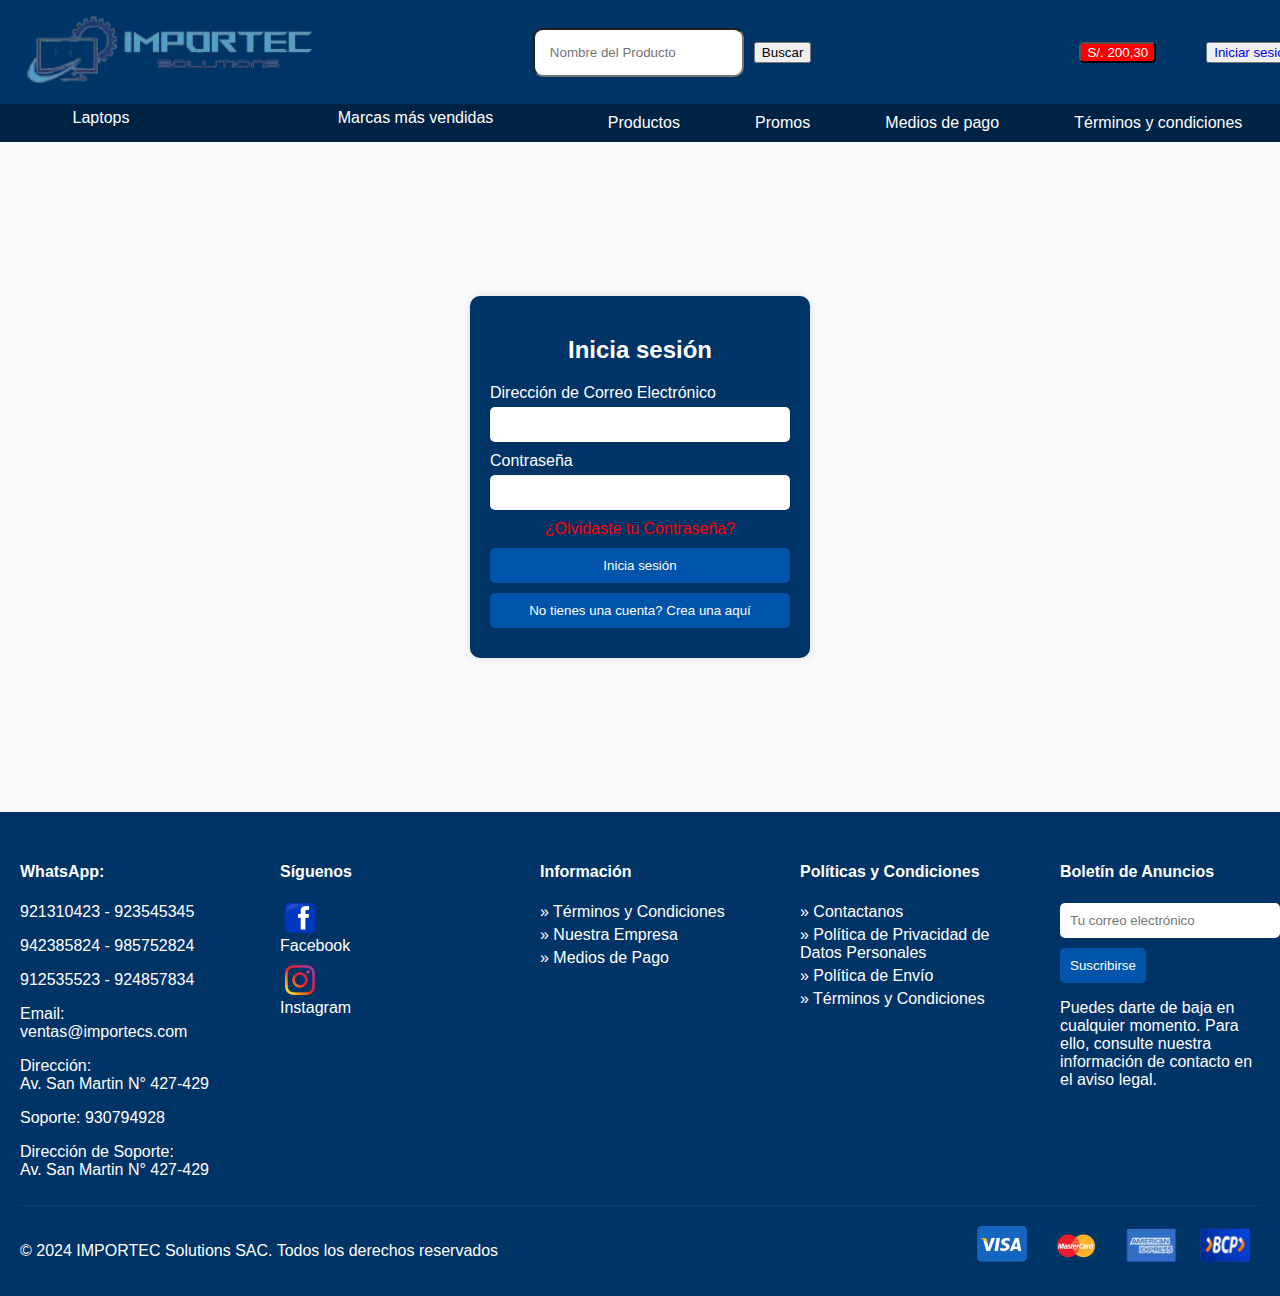
<file: views/plantilla/TRABAJOFINAL/IniciarSesion.html>
<!DOCTYPE html>
<html lang="es">
<head>
    <meta charset="UTF-8">
    <meta name="viewport" content="width=device-width, initial-scale=1.0">
    <title>Importec Solutions - Inicia Sesión</title>
    <link rel="stylesheet" href="styles.css">
</head>
<body>
    <header>

        <div class="logo">
            <a href="index.html">
            <img src="img/logo.png" alt="Importec Solutions Logo">
            </a>
        </div>

        <div class="search-bar">
            <input type="text" placeholder="Nombre del Producto">
            <button type="submit">Buscar</button>
        </div>

        <div class="cart">
                <button class="carrito" type="button">S/. 200,30</button>
                <button  type="button"><a id="iniciar" href="IniciarSesion.html">Iniciar sesión</a></button>
        </div>
    </header>
    <nav>
        <ul class="nav">
            <li class="nav1"><a href="#">Laptops</a>
                <ul class="subnav">
                    <li class="nav2"><a href="Catalogo.html">INTEL CELERON </a></li>
                    <li class="nav2"><a href="Catalogo.html">INTEL CORE I3 </a></li>
                    <li class="nav2"><a href="Catalogo.html">INTEL CORE I5 </a></li>
                    <li class="nav2"><a href="Catalogo.html">INTEL CORE I7 </a></li>
                    <li class="nav2"><a href="Catalogo.html">INTEL CORE I9 </a></li>
                </ul>
            </li>
            <li class="nav1"><a href="#">Marcas más vendidas</a>
                <ul class="subnav">
                    <li class="nav2"><a href="Catalogo.html">KINGSTON </a></li>
                    <li class="nav2"><a href="Catalogo.html">HP </a></li>
                    <li class="nav2"><a href="Catalogo.html">LENOVO </a></li>
                    <li class="nav2"><a href="Catalogo.html">ASUS </a></li>
                    <li class="nav2"><a href="Catalogo.html">GIGABYTE </a></li>
                    <li class="nav2"><a href="Catalogo.html">LOGITECH </a></li>
                    <li class="nav2"><a href="Catalogo.html">MSI </a></li>
                </ul>
            </li>
            <li><a href="Catalogo.html">Productos</a>
            
            </li>
            <li><a href="#">Promos</a>
            
            </li>
            <li><a href="Mediosdepago.html">Medios de pago</a>
            
            </li>
            <li><a href="TyC.html">Términos y condiciones</a>
            
            </li>
        </ul>
    </nav>
    <main id="inicioses">
        <div class="login-form">
            <h2>Inicia sesión</h2>
            <form>
                <label for="email">Dirección de Correo Electrónico</label>
                <input type="email" id="email" name="email">
                <label for="password">Contraseña</label>
                <input type="password" id="password" name="password">
                <a href="#">¿Olvidaste tu Contraseña?</a>
                <button type="submit">Inicia sesión</button>
                <button type="button">No tienes una cuenta? Crea una aquí</button>
            </form>
        </div>
    </main>
    <footer>
        <div class="footer-content">
            <div class="footer-contact">
                <h4>WhatsApp:</h4> 
                <p>921310423 - 923545345</p>
                <p>942385824 - 985752824</p> 
                <p>912535523 - 924857834</p>
                <p>Email: ventas@importecs.com</p>
                <p>Dirección: <br> Av. San Martin N° 427-429</p>
                <p>Soporte: 930794928</p>
                <p>Dirección de Soporte:<br> Av. San Martin N° 427-429</p>
            </div>
            <div class="footer-social">
                <h4>Síguenos</h4>
                <a href="https://www.facebook.com/profile.php?id=100067636255042&locale=es_LA"><img src="img/iconofb.png" alt="Facebook"><p>Facebook</p></a>
                <a href="https://www.instagram.com/andreedc01?igsh=NXFwYnc3ZGJlMjZl"><img src="img/intagram.png" alt="Instagram"><p>Instagram</p></a>
            </div>

            <div class="footer-links">
                <h4>Información</h4>
                <a id="info" href="#">Términos y Condiciones</a>
                <a id="info" href="#">Nuestra Empresa</a>
                <a id="info" href="#">Medios de Pago</a>
            </div>

            <div class="footer-policy">
                <h4>Políticas y Condiciones</h4>
                <a  id="info" href="Contacto.html">Contactanos</a>
                <a id="info" href="#">Política de Privacidad de Datos Personales</a>
                <a id="info" href="#">Política de Envío</a>
                <a id="info" href="#">Términos y Condiciones</a>
            </div>

            <div class="footer-newsletter">
                <h4>Boletín de Anuncios</h4>
                <input type="email" placeholder="Tu correo electrónico">
                <button type="submit">Suscribirse</button>
                <p>Puedes darte de baja en cualquier momento. Para ello, consulte nuestra información de contacto en el aviso legal.</p>
            </div>

        </div>

        <div class="footer-bottom">
            <p>© 2024 IMPORTEC Solutions SAC. Todos los derechos reservados</p>
            <div class="footer-payments">
                <img src="img/visa.png" alt="Visa">
                <img src="img/mastercard.png" alt="Mastercard">
                <img src="img/americanexpress.png" alt="AmericanExpress">
                <img src="img/bcp.png" alt="BCP">
            </div>
        </div>
    </footer>
</body>
</html>
</file>
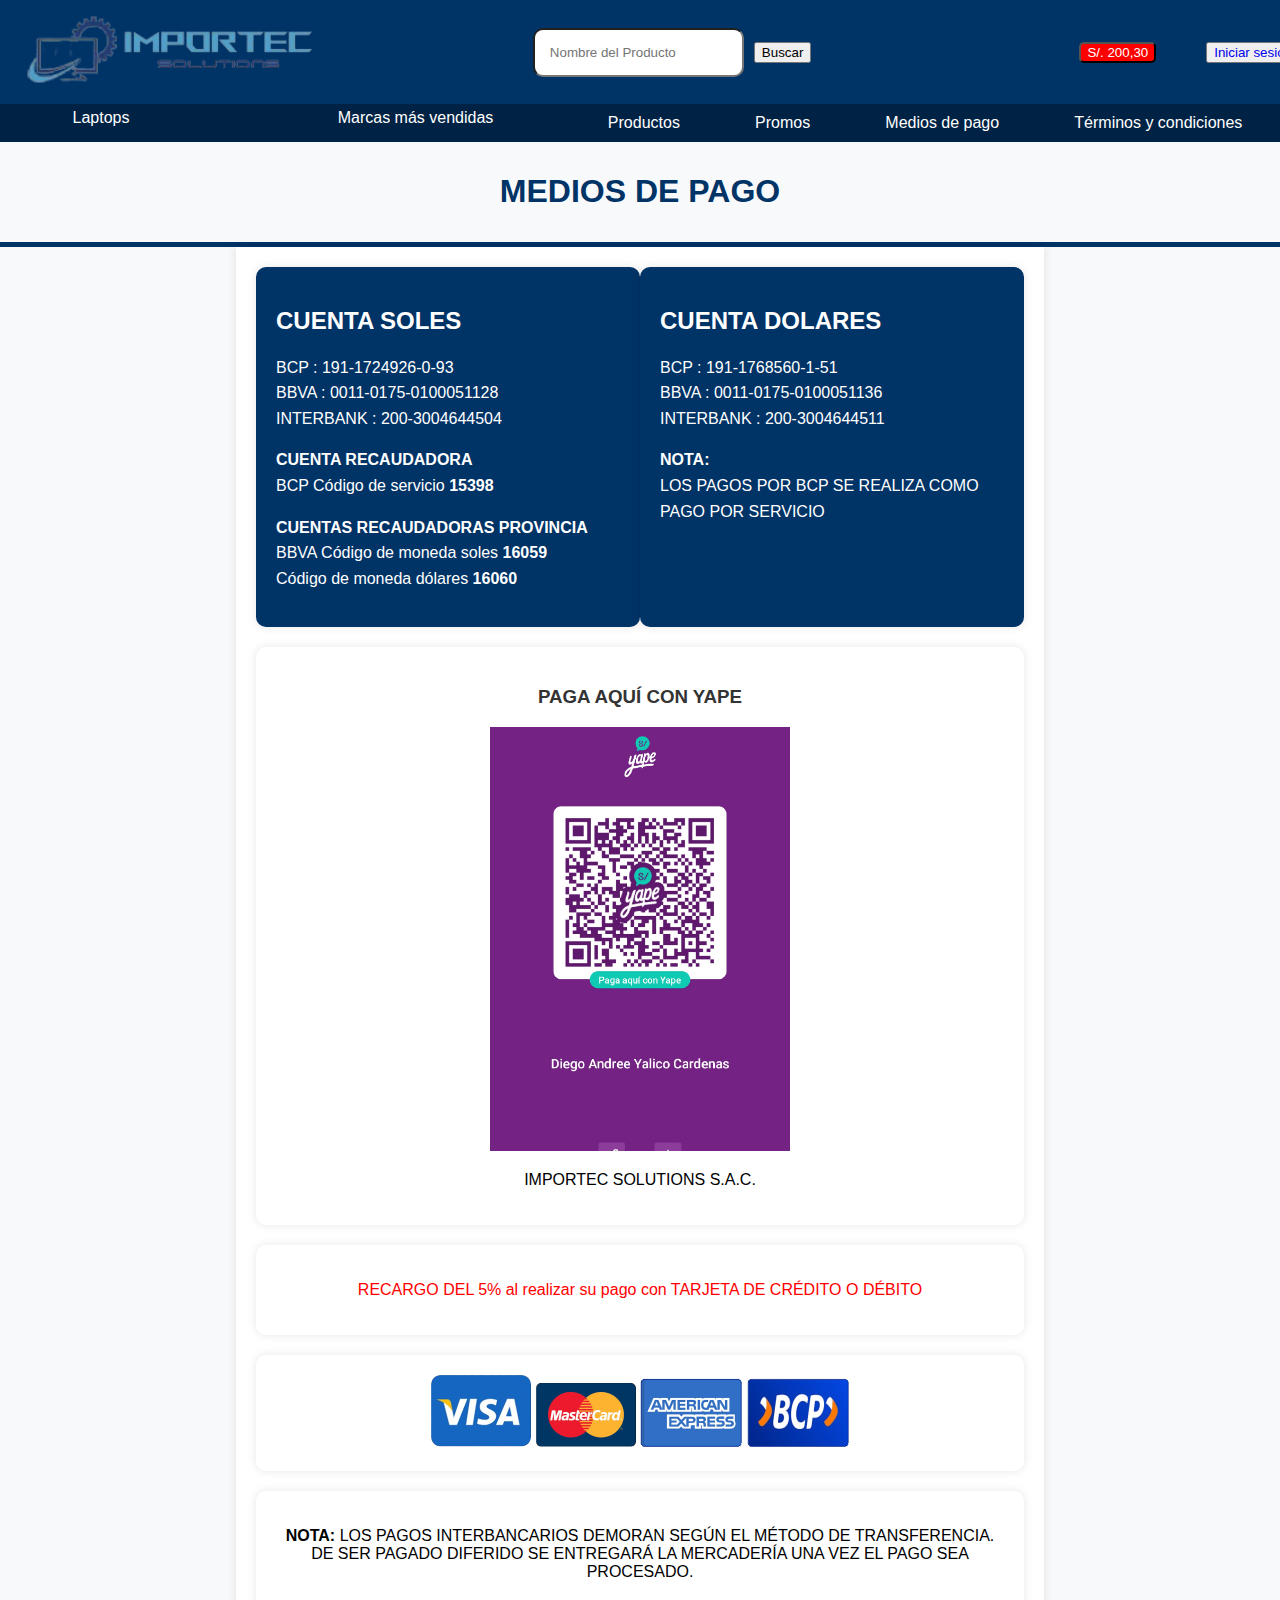
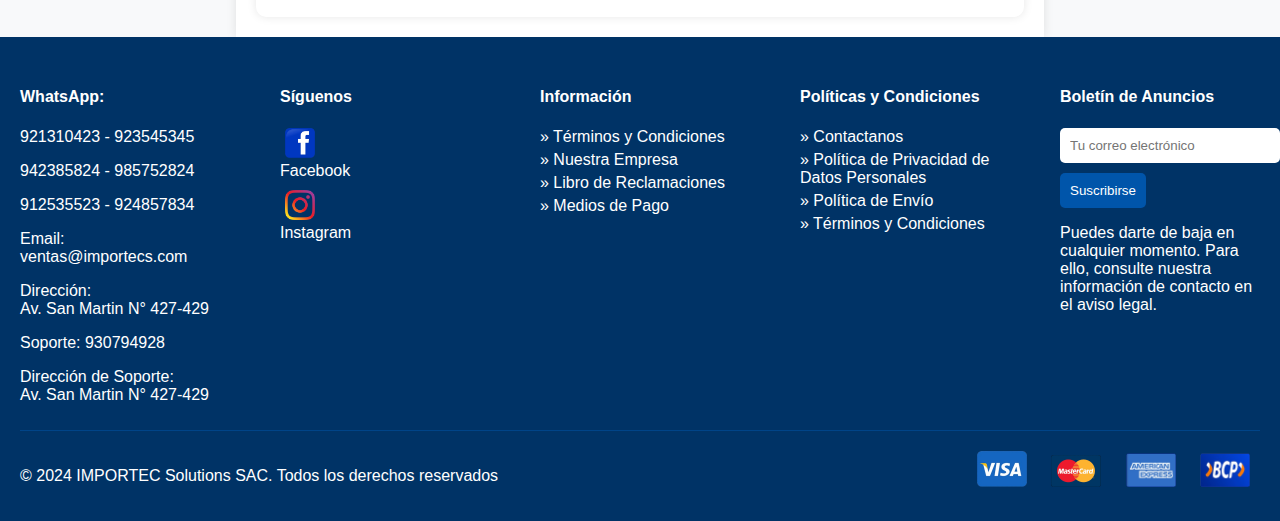
<file: views/plantilla/TRABAJOFINAL/Mediosdepago.html>
<!DOCTYPE html>
<html lang="es">
<head>
    <meta charset="UTF-8">
    <meta name="viewport" content="width=device-width, initial-scale=1.0">
    <title>Importec Solutions</title>
    <link rel="stylesheet" href="styles.css">
</head>
<body>
    <header>

        <div class="logo">
            <a href="index.html">
            <img src="img/logo.png" alt="Importec Solutions Logo">
            </a>
        </div>

        <div class="search-bar">
            <input type="text" placeholder="Nombre del Producto">
            <button type="submit">Buscar</button>
        </div>

        <div class="cart">
                <button class="carrito" type="button">S/. 200,30</button>
            <button  type="button"><a id="iniciar" href="IniciarSesion.html">Iniciar sesión</a></button>
        </div>
    </header>
    <nav>
        <ul class="nav">
            <li class="nav1"><a href="#">Laptops</a>
                <ul class="subnav">
                    <li class="nav2"><a href="Catalogo.html">INTEL CELERON </a></li>
                    <li class="nav2"><a href="Catalogo.html">INTEL CORE I3 </a></li>
                    <li class="nav2"><a href="Catalogo.html">INTEL CORE I5 </a></li>
                    <li class="nav2"><a href="Catalogo.html">INTEL CORE I7 </a></li>
                    <li class="nav2"><a href="Catalogo.html">INTEL CORE I9 </a></li>
                </ul>
            </li>
            <li class="nav1"><a href="#">Marcas más vendidas</a>
                <ul class="subnav">
                    <li class="nav2"><a href="Catalogo.html">KINGSTON </a></li>
                    <li class="nav2"><a href="Catalogo.html">HP </a></li>
                    <li class="nav2"><a href="Catalogo.html">LENOVO </a></li>
                    <li class="nav2"><a href="Catalogo.html">ASUS </a></li>
                    <li class="nav2"><a href="Catalogo.html">GIGABYTE </a></li>
                    <li class="nav2"><a href="Catalogo.html">LOGITECH </a></li>
                    <li class="nav2"><a href="Catalogo.html">MSI </a></li>
                </ul>
            </li>
            <li><a href="Catalogo.html">Productos</a>
            
            </li>
            <li><a href="#">Promos</a>
            
            </li>
            <li><a href="Mediosdepago.html">Medios de pago</a>
            
            </li>
            <li><a href="TyC.html">Términos y condiciones</a>
            
            </li>
        </ul>
    </nav>

    <div id="titulo" >
        <h1>MEDIOS DE PAGO</h1>
    </div>
    <div id="medios-de-pago">
        <div id="cuentas">
            <div id="cuenta-soles">
                <h2>CUENTA SOLES</h2>
                <p>BCP : 191-1724926-0-93<br>
                   BBVA : 0011-0175-0100051128<br>
                   INTERBANK : 200-3004644504</p>
                <p><strong>CUENTA RECAUDADORA</strong><br>
                   <span>BCP</span> Código de servicio <strong>15398</strong></p>
                <p><strong>CUENTAS RECAUDADORAS PROVINCIA</strong><br>
                   <span>BBVA</span> Código de moneda soles <strong>16059</strong><br>
                   Código de moneda dólares <strong>16060</strong></p>
            </div>
            <div id="cuenta-dolares">
                <h2>CUENTA DOLARES</h2>
                <p>BCP : 191-1768560-1-51<br>
                   BBVA : 0011-0175-0100051136<br>
                   INTERBANK : 200-3004644511</p>
                <p><strong>NOTA:</strong><br>
                   LOS PAGOS POR BCP SE REALIZA COMO PAGO POR SERVICIO</p>
            </div>
        </div>
        <div id="pago-yape">
            <h3>PAGA AQUÍ CON YAPE</h3>
            <img src="img/qryape.jpeg" alt="Código QR para pago con Yape">
            <p>IMPORTEC SOLUTIONS S.A.C.</p>
        </div>
        <div id="recargo">
            <p>RECARGO DEL 5% al realizar su pago con TARJETA DE CRÉDITO O DÉBITO</p>
        </div>
        <div id="metodos">
                <img src="img/visa.png" alt="Visa">
                <img src="img/mastercard.png" alt="Mastercard">
                <img src="img/americanexpress.png" alt="AmericanExpress">
                <img src="img/bcp.png" alt="BCP">
        </div>
        <div id="nota">
            <p><strong>NOTA:</strong> LOS PAGOS INTERBANCARIOS DEMORAN SEGÚN EL MÉTODO DE TRANSFERENCIA. DE SER PAGADO DIFERIDO SE ENTREGARÁ LA MERCADERÍA UNA VEZ EL PAGO SEA PROCESADO.</p>
        </div>
    </div>

    <footer>
        <div class="footer-content">
            <div class="footer-contact">
                <h4>WhatsApp:</h4> 
                <p>921310423 - 923545345</p>
                <p>942385824 - 985752824</p> 
                <p>912535523 - 924857834</p>
                <p>Email: ventas@importecs.com</p>
                <p>Dirección: <br> Av. San Martin N° 427-429</p>
                <p>Soporte: 930794928</p>
                <p>Dirección de Soporte:<br> Av. San Martin N° 427-429</p>
            </div>
            <div class="footer-social">
                <h4>Síguenos</h4>
                <a href="https://www.facebook.com/profile.php?id=100067636255042&locale=es_LA"><img src="img/iconofb.png" alt="Facebook"><p>Facebook</p></a>
                <a href="https://www.instagram.com/andreedc01?igsh=NXFwYnc3ZGJlMjZl"><img src="img/intagram.png" alt="Instagram"><p>Instagram</p></a>
            </div>

            <div class="footer-links">
                <h4>Información</h4>
                <a id="info" href="TyC.html">Términos y Condiciones</a>
                <a id="info" href="NuestraEmpresa.html">Nuestra Empresa</a>
                <a id="info" href="reclamaciones.html">Libro de Reclamaciones</a>
                <a id="info" href="#">Medios de Pago</a>
            </div>

            <div class="footer-policy">
                <h4>Políticas y Condiciones</h4>
                <a  id="info" href="Contacto.html">Contactanos</a>
                <a id="info" href="#">Política de Privacidad de Datos Personales</a>
                <a id="info" href="#">Política de Envío</a>
                <a id="info" href="#">Términos y Condiciones</a>
            </div>

            <div class="footer-newsletter">
                <h4>Boletín de Anuncios</h4>
                <input type="email" placeholder="Tu correo electrónico">
                <button type="submit">Suscribirse</button>
                <p>Puedes darte de baja en cualquier momento. Para ello, consulte nuestra información de contacto en el aviso legal.</p>
            </div>

        </div>

        <div class="footer-bottom">
            <p>© 2024 IMPORTEC Solutions SAC. Todos los derechos reservados</p>
            <div class="footer-payments">
                <img src="img/visa.png" alt="Visa">
                <img src="img/mastercard.png" alt="Mastercard">
                <img src="img/americanexpress.png" alt="AmericanExpress">
                <img src="img/bcp.png" alt="BCP">
            </div>
        </div>
    </footer>
</body>
</html>
</file>
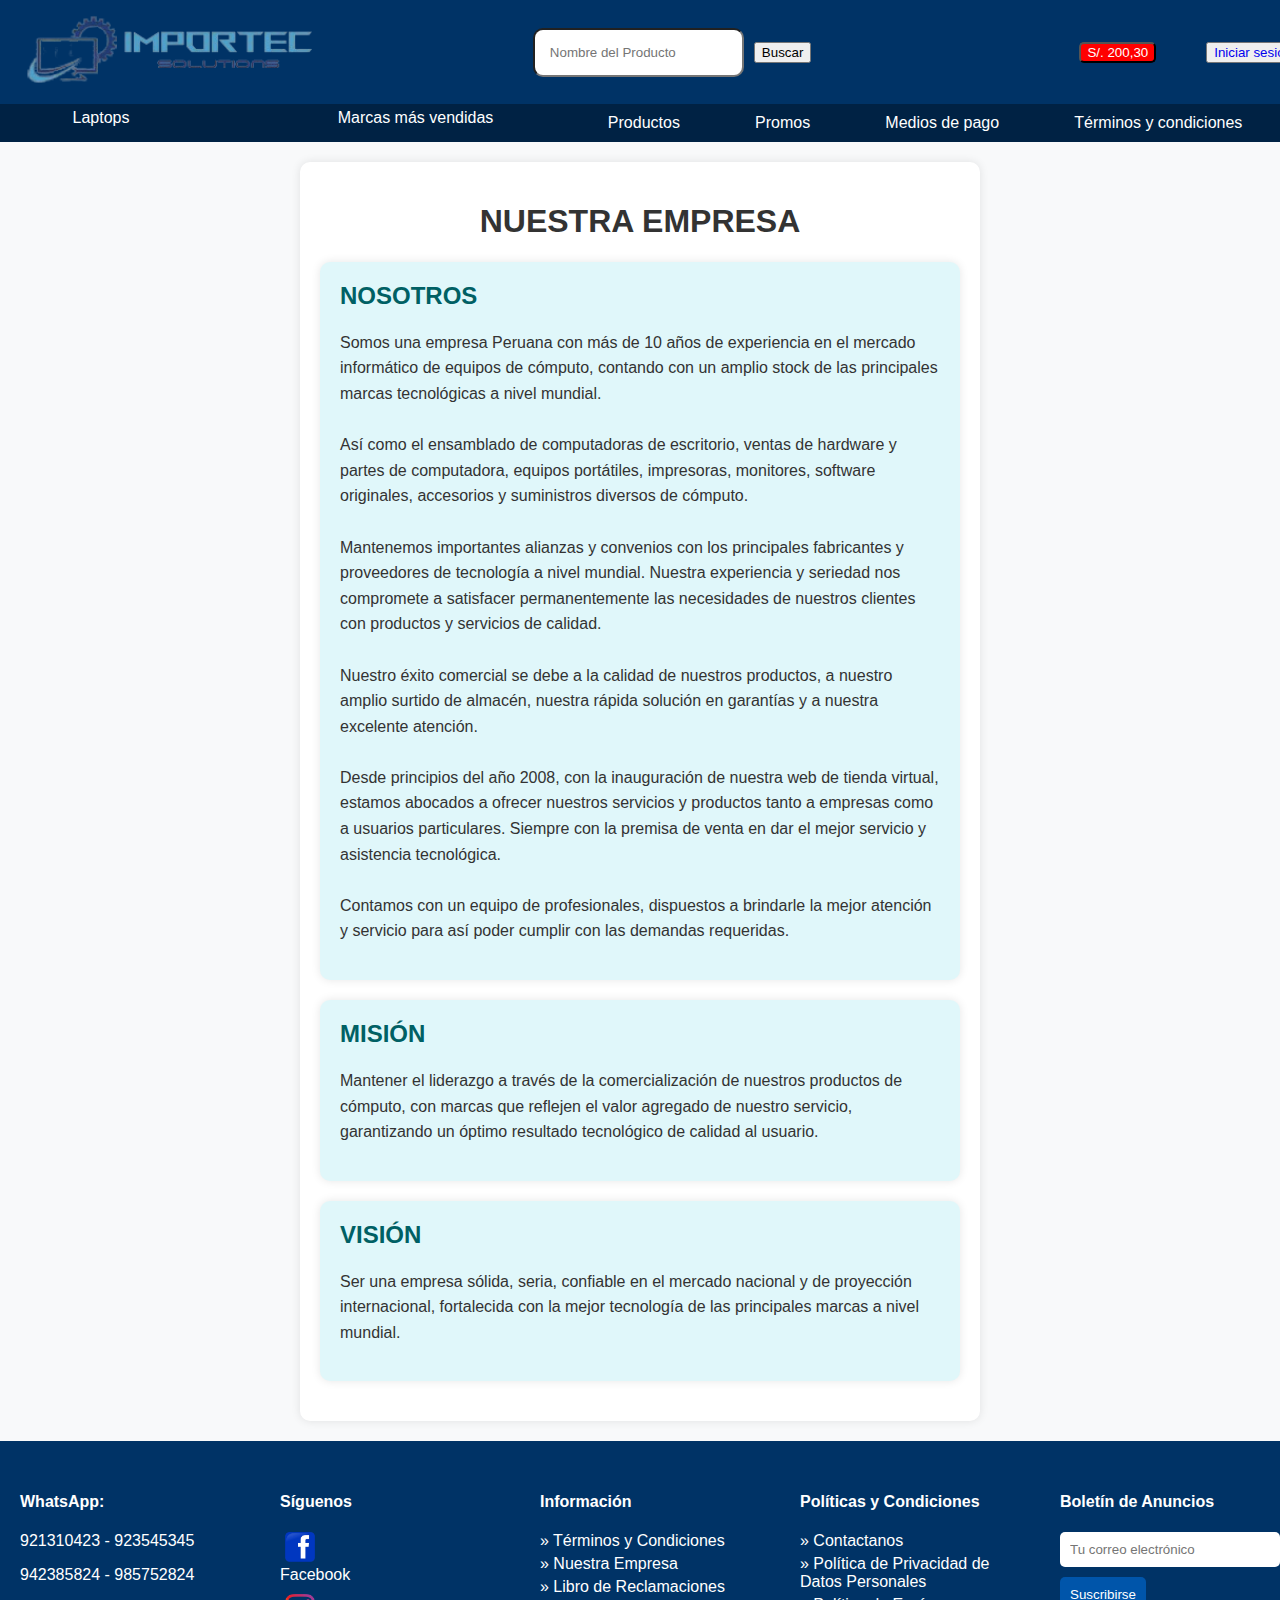
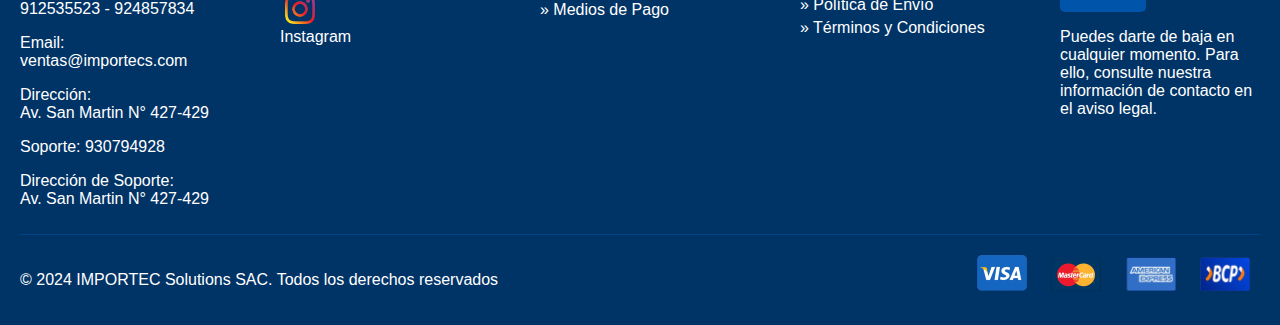
<file: views/plantilla/TRABAJOFINAL/NuestraEmpresa.html>
<!DOCTYPE html>
<html lang="es">
<head>
    <meta charset="UTF-8">
    <meta name="viewport" content="width=device-width, initial-scale=1.0">
    <title>Importec Solutions</title>
    <link rel="stylesheet" href="styles.css">
</head>
<body>
    <header>

        <div class="logo">
            <a href="index.html">
            <img src="img/logo.png" alt="Importec Solutions Logo">
            </a>
        </div>

        <div class="search-bar">
            <input type="text" placeholder="Nombre del Producto">
            <button type="submit">Buscar</button>
        </div>

        <div class="cart">
                <button class="carrito" type="button">S/. 200,30</button>
            <button  type="button"><a id="iniciar" href="IniciarSesion.html">Iniciar sesión</a></button>
        </div>
    </header>
    <nav>
        <ul class="nav">
            <li class="nav1"><a href="#">Laptops</a>
                <ul class="subnav">
                    <li class="nav2"><a href="Catalogo.html">INTEL CELERON </a></li>
                    <li class="nav2"><a href="Catalogo.html">INTEL CORE I3 </a></li>
                    <li class="nav2"><a href="Catalogo.html">INTEL CORE I5 </a></li>
                    <li class="nav2"><a href="Catalogo.html">INTEL CORE I7 </a></li>
                    <li class="nav2"><a href="Catalogo.html">INTEL CORE I9 </a></li>
                </ul>
            </li>
            <li class="nav1"><a href="#">Marcas más vendidas</a>
                <ul class="subnav">
                    <li class="nav2"><a href="Catalogo.html">KINGSTON </a></li>
                    <li class="nav2"><a href="Catalogo.html">HP </a></li>
                    <li class="nav2"><a href="Catalogo.html">LENOVO </a></li>
                    <li class="nav2"><a href="Catalogo.html">ASUS </a></li>
                    <li class="nav2"><a href="Catalogo.html">GIGABYTE </a></li>
                    <li class="nav2"><a href="Catalogo.html">LOGITECH </a></li>
                    <li class="nav2"><a href="Catalogo.html">MSI </a></li>
                </ul>
            </li>
            <li><a href="Catalogo.html">Productos</a>
            
            </li>
            <li><a href="#">Promos</a>
            
            </li>
            <li><a href="Mediosdepago.html">Medios de pago</a>
            
            </li>
            <li><a href="TyC.html">Términos y condiciones</a>
            
            </li>
        </ul>
    </nav>

    <div id="empresa">
        <h1>NUESTRA EMPRESA</h1>
        <div id="nosotros">
            <h2>NOSOTROS</h2>
            <p>Somos una empresa Peruana con más de 10 años de experiencia en el mercado informático de equipos de cómputo, contando con un amplio stock de las principales marcas tecnológicas a nivel mundial.<br><br>
            Así como el ensamblado de computadoras de escritorio, ventas de hardware y partes de computadora, equipos portátiles, impresoras, monitores, software originales, accesorios y suministros diversos de cómputo.<br><br>
            Mantenemos importantes alianzas y convenios con los principales fabricantes y proveedores de tecnología a nivel mundial. Nuestra experiencia y seriedad nos compromete a satisfacer permanentemente las necesidades de nuestros clientes con productos y servicios de calidad.<br><br>
            Nuestro éxito comercial se debe a la calidad de nuestros productos, a nuestro amplio surtido de almacén, nuestra rápida solución en garantías y a nuestra excelente atención.<br><br>
            Desde principios del año 2008, con la inauguración de nuestra web de tienda virtual, estamos abocados a ofrecer nuestros servicios y productos tanto a empresas como a usuarios particulares. Siempre con la premisa de venta en dar el mejor servicio y asistencia tecnológica.<br><br>
            Contamos con un equipo de profesionales, dispuestos a brindarle la mejor atención y servicio para así poder cumplir con las demandas requeridas.</p>
        </div>
        <div id="mision">
            <h2>MISIÓN</h2>
            <p>Mantener el liderazgo a través de la comercialización de nuestros productos de cómputo, con marcas que reflejen el valor agregado de nuestro servicio, garantizando un óptimo resultado tecnológico de calidad al usuario.</p>
        </div>
        <div id="vision">
            <h2>VISIÓN</h2>
            <p>Ser una empresa sólida, seria, confiable en el mercado nacional y de proyección internacional, fortalecida con la mejor tecnología de las principales marcas a nivel mundial.</p>
        </div>
    </div>

    <footer>
        <div class="footer-content">
            <div class="footer-contact">
                <h4>WhatsApp:</h4> 
                <p>921310423 - 923545345</p>
                <p>942385824 - 985752824</p> 
                <p>912535523 - 924857834</p>
                <p>Email: ventas@importecs.com</p>
                <p>Dirección: <br> Av. San Martin N° 427-429</p>
                <p>Soporte: 930794928</p>
                <p>Dirección de Soporte:<br> Av. San Martin N° 427-429</p>
            </div>
            <div class="footer-social">
                <h4>Síguenos</h4>
                <a href="https://www.facebook.com/profile.php?id=100067636255042&locale=es_LA"><img src="img/iconofb.png" alt="Facebook"><p>Facebook</p></a>
                <a href="https://www.instagram.com/andreedc01?igsh=NXFwYnc3ZGJlMjZl"><img src="img/intagram.png" alt="Instagram"><p>Instagram</p></a>
            </div>

            <div class="footer-links">
                <h4>Información</h4>
                <a id="info" href="TyC.html">Términos y Condiciones</a>
                <a id="info" href="NuestraEmpresa.html">Nuestra Empresa</a>
                <a id="info" href="reclamaciones.html">Libro de Reclamaciones</a>
                <a id="info" href="#">Medios de Pago</a>
            </div>

            <div class="footer-policy">
                <h4>Políticas y Condiciones</h4>
                <a  id="info" href="Contacto.html">Contactanos</a>
                <a id="info" href="#">Política de Privacidad de Datos Personales</a>
                <a id="info" href="#">Política de Envío</a>
                <a id="info" href="#">Términos y Condiciones</a>
            </div>

            <div class="footer-newsletter">
                <h4>Boletín de Anuncios</h4>
                <input type="email" placeholder="Tu correo electrónico">
                <button type="submit">Suscribirse</button>
                <p>Puedes darte de baja en cualquier momento. Para ello, consulte nuestra información de contacto en el aviso legal.</p>
            </div>

        </div>

        <div class="footer-bottom">
            <p>© 2024 IMPORTEC Solutions SAC. Todos los derechos reservados</p>
            <div class="footer-payments">
                <img src="img/visa.png" alt="Visa">
                <img src="img/mastercard.png" alt="Mastercard">
                <img src="img/americanexpress.png" alt="AmericanExpress">
                <img src="img/bcp.png" alt="BCP">
            </div>
        </div>
    </footer>
</body>
</html>
</file>
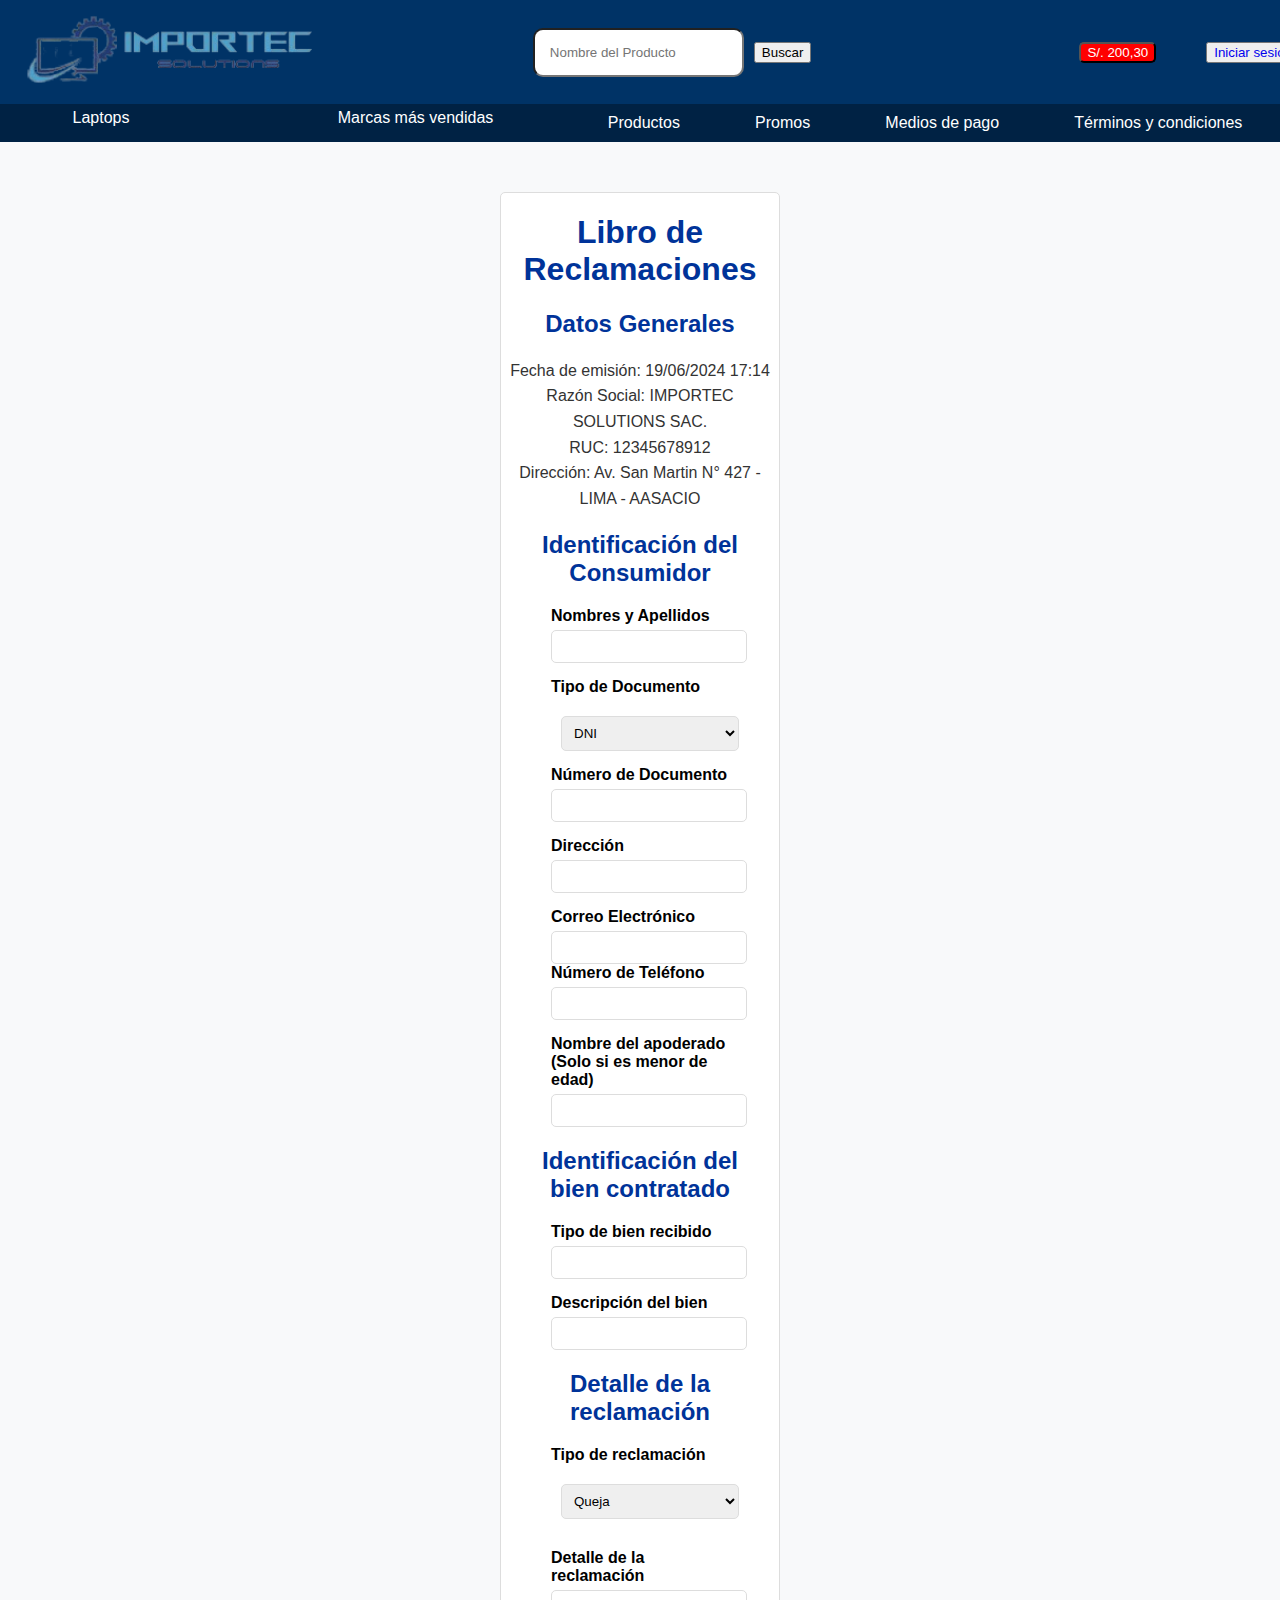
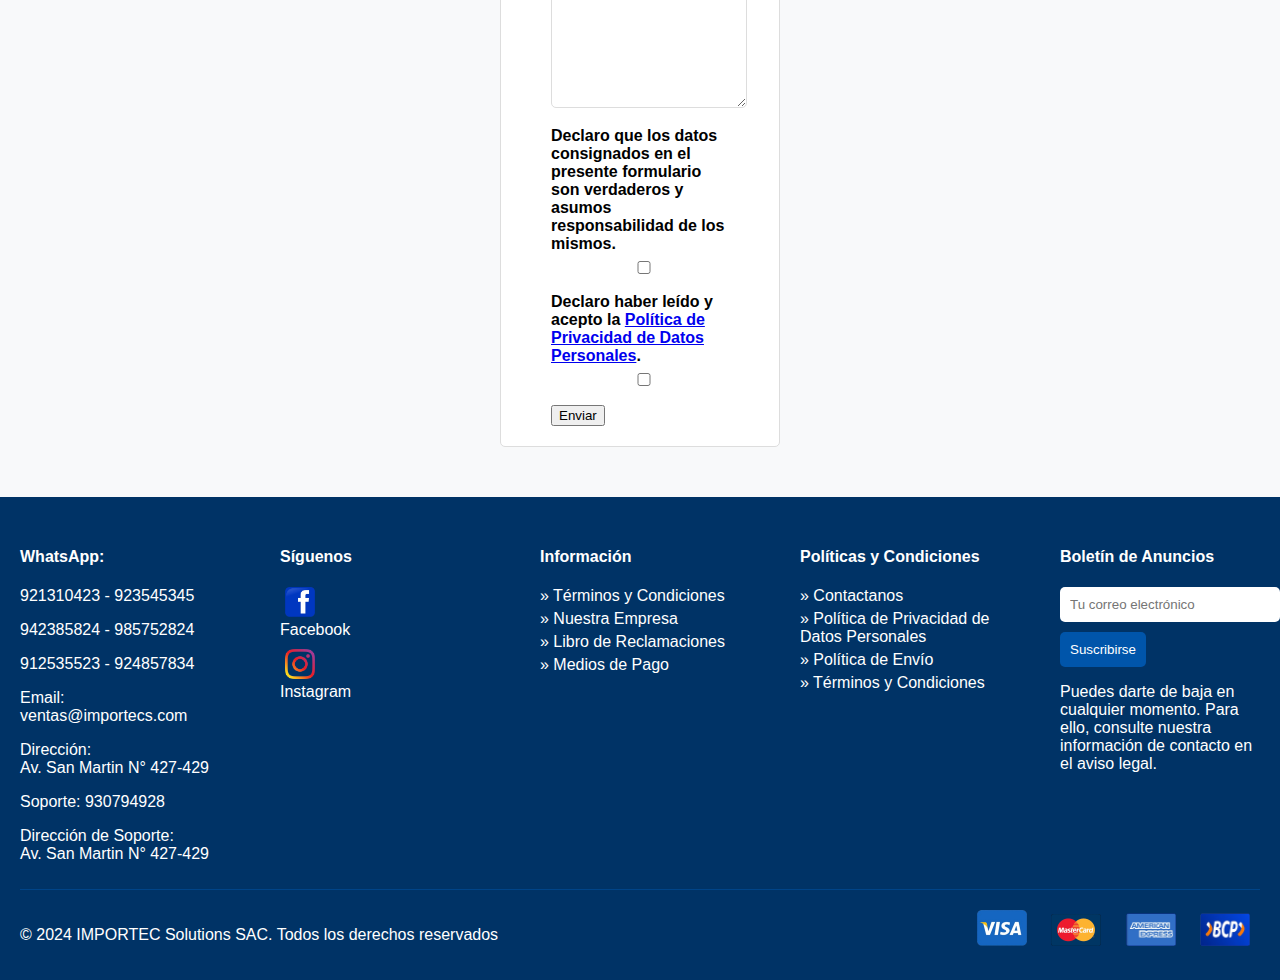
<file: views/plantilla/TRABAJOFINAL/reclamaciones.html>
<!DOCTYPE html>
<html lang="es">
<head>
    <meta charset="UTF-8">
    <meta name="viewport" content="width=device-width, initial-scale=1.0">
    <title>Importec Solutions</title>
    <link rel="stylesheet" href="styles.css">
</head>
<body>
    <header>

        <div class="logo">
            <a href="index.html">
            <img src="img/logo.png" alt="Importec Solutions Logo">
            </a>
        </div>

        <div class="search-bar">
            <input type="text" placeholder="Nombre del Producto">
            <button type="submit">Buscar</button>
        </div>

        <div class="cart">
                <button class="carrito" type="button">S/. 200,30</button>
            <button  type="button"><a id="iniciar" href="IniciarSesion.html">Iniciar sesión</a></button>
        </div>
    </header>
    <nav>
        <ul class="nav">
            <li class="nav1"><a href="#">Laptops</a>
                <ul class="subnav">
                    <li class="nav2"><a href="Catalogo.html">INTEL CELERON </a></li>
                    <li class="nav2"><a href="Catalogo.html">INTEL CORE I3 </a></li>
                    <li class="nav2"><a href="Catalogo.html">INTEL CORE I5 </a></li>
                    <li class="nav2"><a href="Catalogo.html">INTEL CORE I7 </a></li>
                    <li class="nav2"><a href="Catalogo.html">INTEL CORE I9 </a></li>
                </ul>
            </li>
            <li class="nav1"><a href="#">Marcas más vendidas</a>
                <ul class="subnav">
                    <li class="nav2"><a href="Catalogo.html">KINGSTON </a></li>
                    <li class="nav2"><a href="Catalogo.html">HP </a></li>
                    <li class="nav2"><a href="Catalogo.html">LENOVO </a></li>
                    <li class="nav2"><a href="Catalogo.html">ASUS </a></li>
                    <li class="nav2"><a href="Catalogo.html">GIGABYTE </a></li>
                    <li class="nav2"><a href="Catalogo.html">LOGITECH </a></li>
                    <li class="nav2"><a href="Catalogo.html">MSI </a></li>
                </ul>
            </li>
            <li><a href="Catalogo.html">Productos</a>
            
            </li>
            <li><a href="#">Promos</a>
            
            </li>
            <li><a href="Mediosdepago.html">Medios de pago</a>
            
            </li>
            <li><a href="TyC.html">Términos y condiciones</a>
            
            </li>
        </ul>
    </nav>

    <main>
        <section id="libro-reclamaciones">
            <h1>Libro de Reclamaciones</h1>
            <h2>Datos Generales</h2>
            <p>Fecha de emisión: 19/06/2024 17:14<br>
            Razón Social: IMPORTEC SOLUTIONS SAC.<br>
            RUC: 12345678912<br>
            Dirección: Av. San Martin N° 427 - LIMA - AASACIO</p>

            <h2>Identificación del Consumidor</h2>
            <form id="reclamaciones-form">
                <div class="form-group">
                    <label for="nombres-apellidos">Nombres y Apellidos</label>
                    <input type="text" id="nombres-apellidos" name="nombres-apellidos">
                </div>
                <div class="form-group">
                    <label for="tipo-documento">Tipo de Documento</label>
                    <select id="tipo-documento" name="tipo-documento">
                        <option value="dni">DNI</option>
                        <option value="ce">CE</option>
                    </select>
                    <label for="numero-documento">Número de Documento</label>
                    <input type="text" id="numero-documento" name="numero-documento">
                </div>
                <div class="form-group">
                    <label for="direccion">Dirección</label>
                    <input type="text" id="direccion" name="direccion">
                </div>
                <div class="form-group">
                    <label for="correo-electronico">Correo Electrónico</label>
                    <input type="email" id="correo-electronico" name="correo-electronico">
                    <label for="telefono">Número de Teléfono</label>
                    <input type="tel" id="telefono" name="telefono">
                </div>
                <div class="form-group">
                    <label for="representante">Nombre del apoderado (Solo si es menor de edad)</label>
                    <input type="text" id="representante" name="representante">
                </div>

                <h2>Identificación del bien contratado</h2>
                <div class="form-group">
                    <label for="tipo-bien">Tipo de bien recibido</label>
                    <input type="text" id="tipo-bien" name="tipo-bien">
                </div>
                <div class="form-group">
                    <label for="descripcion-bien">Descripción del bien</label>
                    <input type="text" id="descripcion-bien" name="descripcion-bien">
                </div>

                <h2>Detalle de la reclamación</h2>
                <div class="form-group">
                    <label for="tipo-reclamacion">Tipo de reclamación</label>
                    <select id="tipo-reclamacion" name="tipo-reclamacion">
                        <option value="queja">Queja</option>
                        <option value="reclamo">Reclamo</option>
                    </select>
                </div>
                <div class="form-group">
                    <label for="detalle-reclamacion">Detalle de la reclamación</label>
                    <textarea id="detalle-reclamacion" name="detalle-reclamacion"></textarea>
                </div>
                <div class="form-group">
                    <label for="aceptacion-datos">Declaro que los datos consignados en el presente formulario son verdaderos y asumos responsabilidad de los mismos.</label>
                    <input type="checkbox" id="aceptacion-datos" name="aceptacion-datos">
                </div>
                <div class="form-group">
                    
                    <label for="politica-datos">Declaro haber leído y acepto la <a href="#">Política de Privacidad de Datos Personales</a>.</label>
                    <input type="checkbox" id="politica-datos" name="politica-datos">
                </div>
                <div class="form-group">
                    <button type="submit">Enviar</button>
                </div>
            </form>
        </section>
    </main>

    <footer>
        <div class="footer-content">
            <div class="footer-contact">
                <h4>WhatsApp:</h4> 
                <p>921310423 - 923545345</p>
                <p>942385824 - 985752824</p> 
                <p>912535523 - 924857834</p>
                <p>Email: ventas@importecs.com</p>
                <p>Dirección: <br> Av. San Martin N° 427-429</p>
                <p>Soporte: 930794928</p>
                <p>Dirección de Soporte:<br> Av. San Martin N° 427-429</p>
            </div>
            <div class="footer-social">
                <h4>Síguenos</h4>
                <a href="https://www.facebook.com/profile.php?id=100067636255042&locale=es_LA"><img src="img/iconofb.png" alt="Facebook"><p>Facebook</p></a>
                <a href="https://www.instagram.com/andreedc01?igsh=NXFwYnc3ZGJlMjZl"><img src="img/intagram.png" alt="Instagram"><p>Instagram</p></a>
            </div>

            <div class="footer-links">
                <h4>Información</h4>
                <a id="info" href="TyC.html">Términos y Condiciones</a>
                <a id="info" href="#">Nuestra Empresa</a>
                <a id="info" href="reclamaciones.html">Libro de Reclamaciones</a>
                <a id="info" href="#">Medios de Pago</a>
            </div>

            <div class="footer-policy">
                <h4>Políticas y Condiciones</h4>
                <a  id="info" href="Contacto.html">Contactanos</a>
                <a id="info" href="#">Política de Privacidad de Datos Personales</a>
                <a id="info" href="#">Política de Envío</a>
                <a id="info" href="#">Términos y Condiciones</a>
            </div>

            <div class="footer-newsletter">
                <h4>Boletín de Anuncios</h4>
                <input type="email" placeholder="Tu correo electrónico">
                <button type="submit">Suscribirse</button>
                <p>Puedes darte de baja en cualquier momento. Para ello, consulte nuestra información de contacto en el aviso legal.</p>
            </div>

        </div>

        <div class="footer-bottom">
            <p>© 2024 IMPORTEC Solutions SAC. Todos los derechos reservados</p>
            <div class="footer-payments">
                <img src="img/visa.png" alt="Visa">
                <img src="img/mastercard.png" alt="Mastercard">
                <img src="img/americanexpress.png" alt="AmericanExpress">
                <img src="img/bcp.png" alt="BCP">
            </div>
        </div>
    </footer>
</body>
</html>
</file>
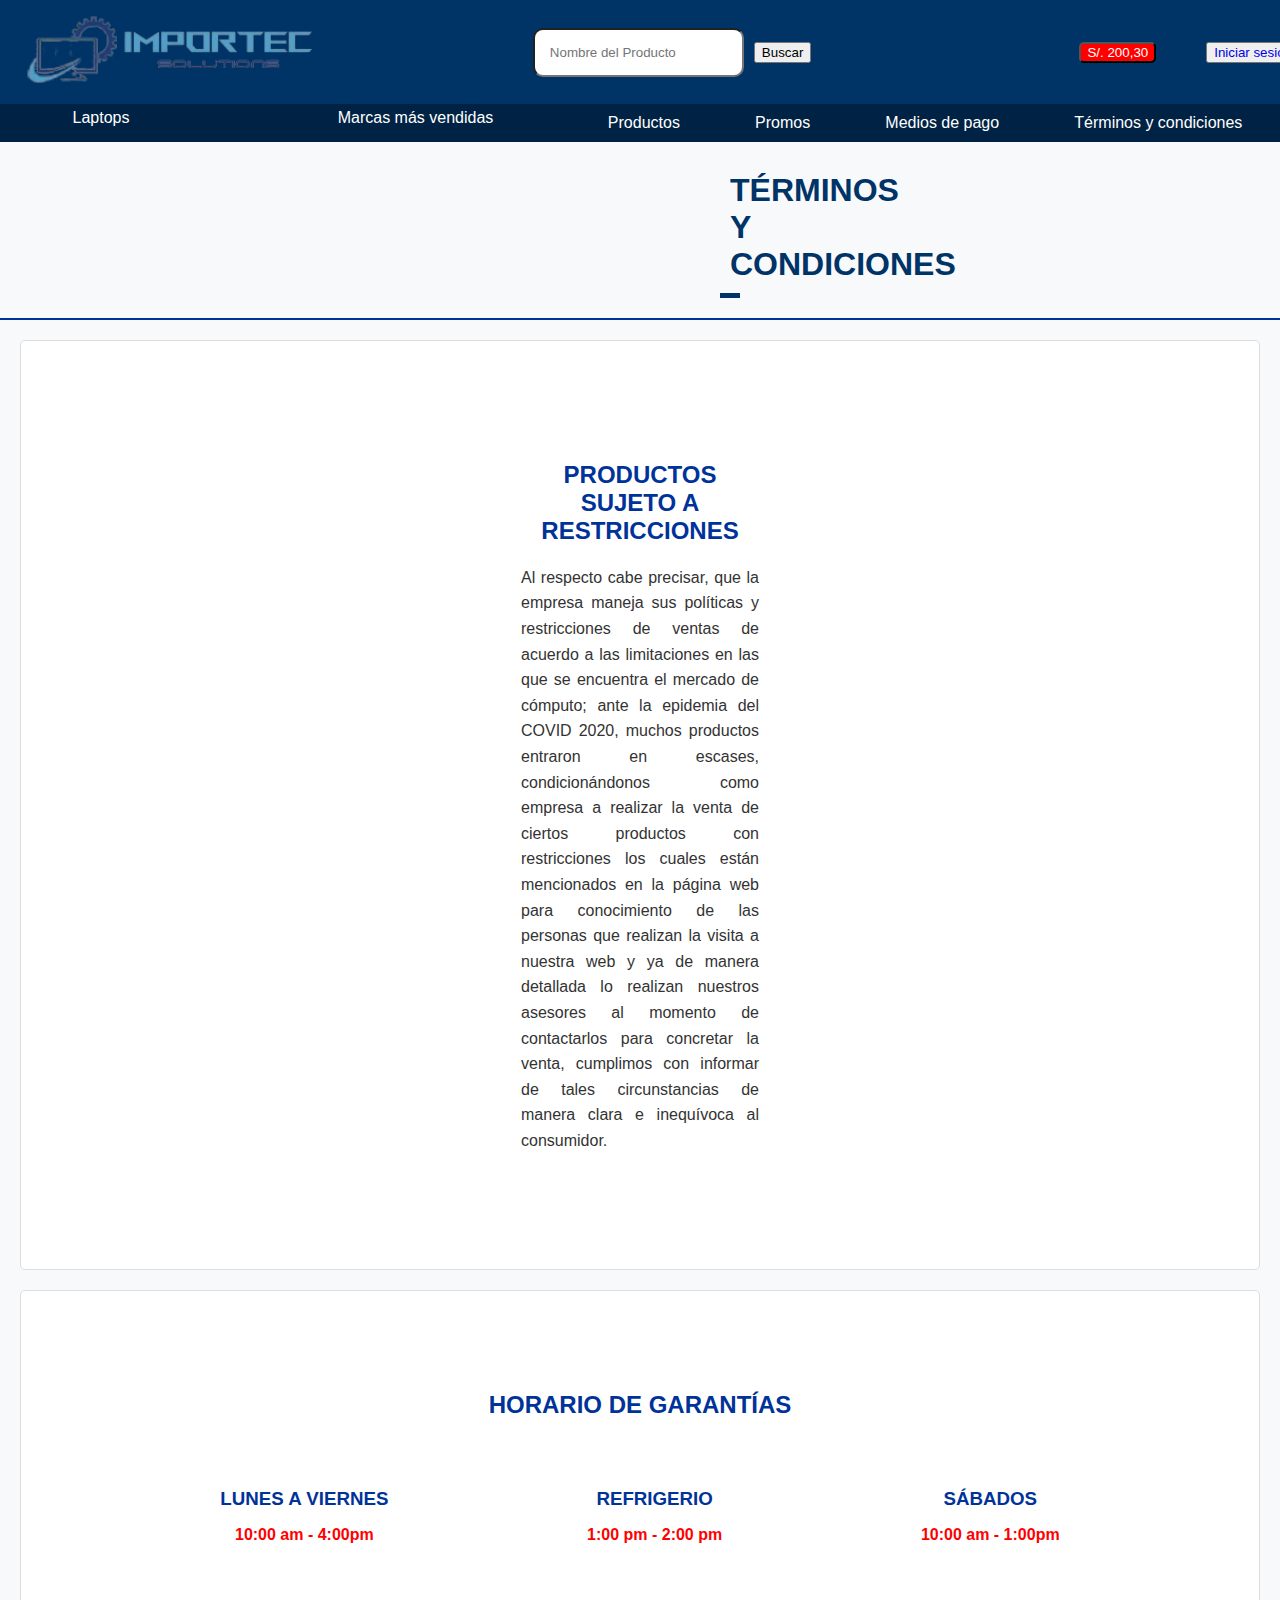
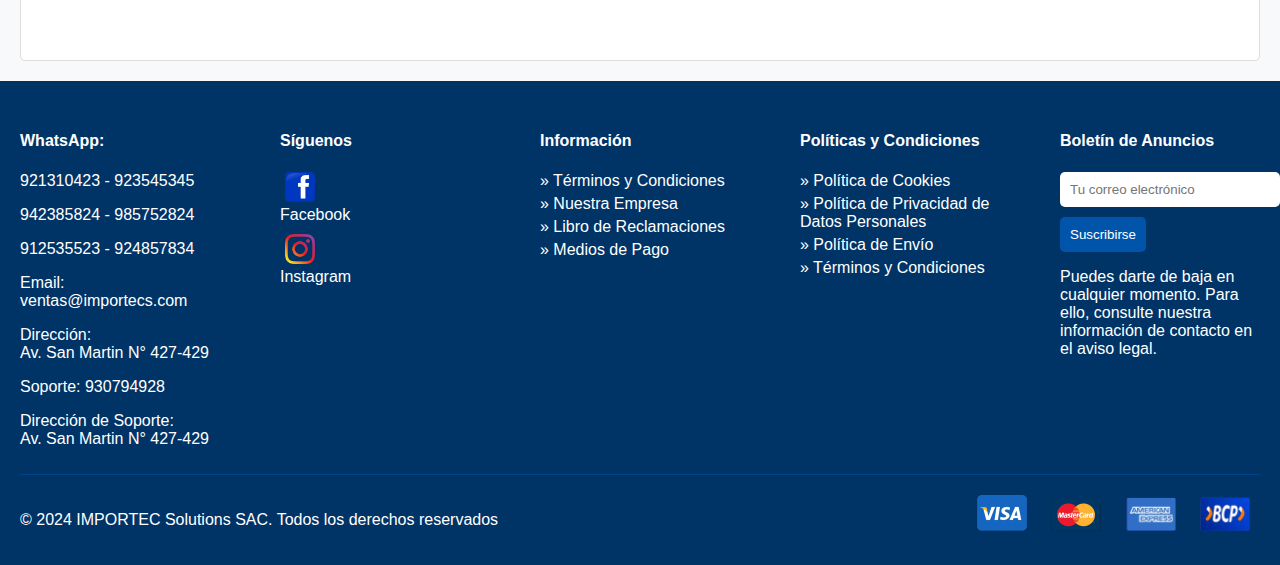
<file: views/plantilla/TRABAJOFINAL/TyC.html>
<!DOCTYPE html>
<html lang="es">
<head>
    <meta charset="UTF-8">
    <meta name="viewport" content="width=device-width, initial-scale=1.0">
    <title>Importec Solutions</title>
    <link rel="stylesheet" href="styles.css">
</head>
<body>
    <header>

        <div class="logo">
            <a href="index.html">
            <img src="img/logo.png" alt="Importec Solutions Logo">
            </a>
        </div>

        <div class="search-bar">
            <input type="text" placeholder="Nombre del Producto">
            <button type="submit">Buscar</button>
        </div>

        <div class="cart">
                <button class="carrito" type="button">S/. 200,30</button>
            <button  type="button"><a id="iniciar" href="IniciarSesion.html">Iniciar sesión</a></button>
        </div>
    </header>
    <nav>
        <ul class="nav">
            <li class="nav1"><a href="#">Laptops</a>
                <ul class="subnav">
                    <li class="nav2"><a href="Catalogo.html">INTEL CELERON </a></li>
                    <li class="nav2"><a href="Catalogo.html">INTEL CORE I3 </a></li>
                    <li class="nav2"><a href="Catalogo.html">INTEL CORE I5 </a></li>
                    <li class="nav2"><a href="Catalogo.html">INTEL CORE I7 </a></li>
                    <li class="nav2"><a href="Catalogo.html">INTEL CORE I9 </a></li>
                </ul>
            </li>
            <li class="nav1"><a href="#">Marcas más vendidas</a>
                <ul class="subnav">
                    <li class="nav2"><a href="Catalogo.html">KINGSTON </a></li>
                    <li class="nav2"><a href="Catalogo.html">HP </a></li>
                    <li class="nav2"><a href="Catalogo.html">LENOVO </a></li>
                    <li class="nav2"><a href="Catalogo.html">ASUS </a></li>
                    <li class="nav2"><a href="Catalogo.html">GIGABYTE </a></li>
                    <li class="nav2"><a href="Catalogo.html">LOGITECH </a></li>
                    <li class="nav2"><a href="Catalogo.html">MSI </a></li>
                </ul>
            </li>
            <li><a href="Catalogo.html">Productos</a>
            
            </li>
            <li><a href="#">Promos</a>
            
            </li>
            <li><a href="Mediosdepago.html">Medios de pago</a>
            
            </li>
            <li><a href="TyC.html">Términos y condiciones</a>
            
            </li>
        </ul>
    </nav>
    <div id="tyc">
        <h1 id="titulo">TÉRMINOS Y CONDICIONES</h1>
    </div>
    <main>
        <section id="restricciones">
            <h2>PRODUCTOS SUJETO A RESTRICCIONES</h2>
            <p>Al respecto cabe precisar, que la empresa maneja sus políticas y restricciones de ventas de acuerdo a las limitaciones en las que se encuentra el mercado de cómputo; ante la epidemia del COVID 2020, muchos productos entraron en escases, condicionándonos como empresa a realizar la venta de ciertos productos con restricciones los cuales están mencionados en la página web para conocimiento de las personas que realizan la visita a nuestra web y ya de manera detallada lo realizan nuestros asesores al momento de contactarlos para concretar la venta, cumplimos con informar de tales circunstancias de manera clara e inequívoca al consumidor.</p>
        </section>
        <section id="garantias">
            <h2>HORARIO DE GARANTÍAS</h2>
            <div class="horario">
                <div id="lunes-viernes">
                    <h3>LUNES A VIERNES</h3>
                    <p>10:00 am - 4:00pm</p>
                </div>
                <div id="refrigerio">
                    <h3>REFRIGERIO</h3>
                    <p>1:00 pm - 2:00 pm</p>
                </div>
                <div id="sabados">
                    <h3>SÁBADOS</h3>
                    <p>10:00 am - 1:00pm</p>
                </div>
            </div>
        </section>
    </main>
    
    <footer>
        <div class="footer-content">
            <div class="footer-contact">
                <h4>WhatsApp:</h4> 
                <p>921310423 - 923545345</p>
                <p>942385824 - 985752824</p> 
                <p>912535523 - 924857834</p>
                <p>Email: ventas@importecs.com</p>
                <p>Dirección: <br> Av. San Martin N° 427-429</p>
                <p>Soporte: 930794928</p>
                <p>Dirección de Soporte:<br> Av. San Martin N° 427-429</p>
            </div>
            <div class="footer-social">
                <h4>Síguenos</h4>
                <a href="#"><img src="img/iconofb.png" alt="Facebook"><p>Facebook</p></a>
                <a href="#"><img src="img/intagram.png" alt="Instagram"><p>Instagram</p></a>
            </div>

            <div class="footer-links">
                <h4>Información</h4>
                <a id="info" href="TyC.html">Términos y Condiciones</a>
                <a id="info" href="NuestraEmpresa.html">Nuestra Empresa</a>
                <a id="info" href="reclamaciones.html">Libro de Reclamaciones</a>
                <a id="info" href="Mediosdepago.html">Medios de Pago</a>
            </div>

            <div class="footer-policy">
                <h4>Políticas y Condiciones</h4>
                <a  id="info" href="#">Política de Cookies</a>
                <a id="info" href="#">Política de Privacidad de Datos Personales</a>
                <a id="info" href="#">Política de Envío</a>
                <a id="info" href="#">Términos y Condiciones</a>
            </div>

            <div class="footer-newsletter">
                <h4>Boletín de Anuncios</h4>
                <input type="email" placeholder="Tu correo electrónico">
                <button type="submit">Suscribirse</button>
                <p>Puedes darte de baja en cualquier momento. Para ello, consulte nuestra información de contacto en el aviso legal.</p>
            </div>

        </div>

        <div class="footer-bottom">
            <p>© 2024 IMPORTEC Solutions SAC. Todos los derechos reservados</p>
            <div class="footer-payments">
                <img src="img/visa.png" alt="Visa">
                <img src="img/mastercard.png" alt="Mastercard">
                <img src="img/americanexpress.png" alt="AmericanExpress">
                <img src="img/bcp.png" alt="BCP">
            </div>
        </div>
    </footer>





</body>
</html>
</file>
<file: views/plantilla/TRABAJOFINAL/styles.css>
body {
    font-family: Arial, sans-serif;
    margin: 0;
    background-color: #f8f9fa;
}

header {
    
    display: flex;
    width: 100%;
    justify-content: space-between;
    align-items: center;
    padding: 10px 20px;
    background-color: #003366;
    color: white;
}

header .logo img {
    height: 80px;
}

header .search-bar {
    display: flex;
    align-items: center;
}

header .search-bar input {
    padding: 15px;
    margin-right: 10px;
    border-radius: 10px;
}

header .cart {
    display: flex;
    align-items: center;
}

header .cart span {
    margin-right: 10px;
}

nav {
    background-color: #002244;
}
nav ul {
    list-style-type: none;
    justify-content: space-between;

}

nav ul li {
    padding: 10px;
}

nav ul li a {
    color: white;
    text-decoration: none;
}

main {
    display: block;
    margin: 0px 0px;
}

/* login*/
/* login*/

#inicioses {
    display: flex;
    justify-content: center;
    align-items: center;
    height: 70vh;
    padding: 20px;
}

.login-form {
    background-color: #003366;
    padding: 20px;
    border-radius: 10px;
    box-shadow: 0 0 10px rgba(0, 0, 0, 0.1);
    width: 300px;
    color: white;
    text-align: center;
}

.login-form h2 {
    margin-bottom: 20px;
}

.login-form form {
    display: flex;
    flex-direction: column;
}

.login-form label {
    text-align: left;
    margin-bottom: 5px;
}

.login-form input {
    padding: 10px;
    margin-bottom: 10px;
    border: none;
    border-radius: 5px;
}

.login-form a {
    color: red;
    margin-bottom: 10px;
    text-decoration: none;
}

.login-form button {
    padding: 10px;
    background-color: #0055aa;
    color: white;
    border: none;
    border-radius: 5px;
    cursor: pointer;
    margin-bottom: 10px;
}

/*DETALLE PRODUCTO*/
/*DETALLE PRODUCTO*/

#iniciar{
    text-decoration: none;
}

.product {
    display: flex;
    flex-direction: row;
    width: 70%;
    margin: 50px 200px;
    background-color: white;
    padding: 20px;
    border-radius: 10px;
    box-shadow: 0 0 10px rgba(0, 0, 0, 0.1);
}

.stock{
    font-size: medium;
    color: red;
}

.product-image img {
    max-width: 600px;
    border-radius: 10px;
}

.product-details {
    margin-left: 20px;
}

.product-details h1 {
    font-size: 24px;
    margin-bottom: 10px;
}

.product-details p {
    margin: 5px 0;
}

.product-details .price {
    font-size: 20px;
    color: red;
}

.product-details .price-info {
    font-size: 12px;
    color: grey;
}

.add-to-cart {
    display: flex;
    align-items: center;
    margin-top: 10px;
}

.add-to-cart input {
    width: 50px;
    margin-right: 10px;
    padding: 5px;
    text-align: center;
}

.add-to-cart button {
    padding: 10px 20px;
    background-color: #003366;
    color: white;
    border: none;
    border-radius: 5px;
    cursor: pointer;
}

.cart{
    display: flex;
}

.carrito{
    margin: 0px 50px;
    background: red;
    color: white;
    border-radius: 5px;
}

.carrito:hover{
    background: black;
}

.carrito:hover > a{
    color: red;
}

.product-gallery {
    display: flex;
    justify-content: center;
    margin-top: 20px;
}

.product-gallery img {
    width: 50px;
    height: 50px;
    margin: 0 5px;
    cursor: pointer;
}





/*DETALLE DE CARRITO*/
/*DETALLE DE CARRITO*/

#detallecarro {
    display: flex;
    width: 70%;
    margin: 20px auto;
}

#detalle1{
    display: flex;
    width: 100%;
    align-content: space-around;
}
#detalle2{
    width: 100%;
    text-align: center;
    padding: 20px 0px;
    align-content: center;
}

#carrito{
    border: 2px solid #ccc;
    padding: 20px;
    margin: 0px 5% 0px 0px;
    width: 65%;
    border-radius: 10px;
    background-color: #f9f9f9;
}


#resumen{
    border: 2px solid #ccc;
    padding: 20px;
    width: 25%;
    max-width: 800px;
    border-radius: 10px;
    background-color: #f9f9f9;
}

#precios p {
    text-align: right;
}

#guardados{
    display: inline-block;
    position:relative;
    border: 2px solid #ccc;
    width: 70%;
    border-radius: 10px;
    background-color: #f9f9f9;
}



#carrito h2 {
    margin-bottom: 20px;
}

#resumen h2 {
    margin-left: 15px;
    margin-bottom: 20px;
}

#guardados h2 {
    margin-bottom: 20px;
}

#producto, .producto-guardado {
    display: flex;
    align-items: center;
    justify-content: space-between;
    margin-bottom: 20px;
}

#producto a{
    text-decoration: none;
    position: absolute;
    margin: 0px 0px 0px 5px;
}

#detalles-producto {
    display: flex;
    align-items: center;
    justify-content: space-between;
    width: 100%;
}

#producto img{
    width: 200px;
}

#detallep1{
    display: block;
    
}

#info-producto {
    flex: 1;
    padding: 0 20px;
}

#info-producto p {
    margin: 5px 0;
}

#info-producto .tachado {
    text-decoration: line-through;
    color: #999;
}

#cantidad {
    display: flex;
    align-items: center;
}

#cantidad button {
    width: 30px;
    height: 30px;
    background-color: #eee;
    border: 1px solid #ccc;
    border-radius: 5px;
}

#cantidad span {
    margin: 0 10px;
}



#resumen p {
    margin: 10px 0;
}

#resumen button {
    width: 100%;
    padding: 10px;
    background-color: #000;
    color: #fff;
    border: none;
    border-radius: 5px;
    cursor: pointer;
}

#guardados .producto-guardado {
    display: flex;
    align-items: center;
    justify-content: space-between;
    margin: 20px;
}

#guardados .producto-guardado img {
    width: 60px;
    height: 60px;
    object-fit: cover;
}

#guardados .producto-guardado p {
    margin: 5px 0;
}

#guardados .producto-guardado .tachado {
    text-decoration: line-through;
    color: #999;
}

#guardados .producto-guardado button {
    padding: 5px 10px;
    background-color: #000;
    color: #fff;
    border: none;
    border-radius: 5px;
    cursor: pointer;
}



/*navegador superior*/
/*navegador superior*/

.nav{
    margin: 0px;
    list-style: none;
    display: flex;
    justify-content: space-around;                              /*alinear espacios iguales*/
    
}

.nav1{
    display: inline-block;                                      /*alinear vertical*/
    padding: 5px;
    position: relative;
    width: 200px;
}

.nav1 a{
    text-decoration: none;                                      /*quitar subrayado texto*/
    color: white;
}

.nav1:hover {
    background: white;
}

.nav1:hover >a{
    color: black;
}

.subnav{
    display: none;
    position: absolute;
    list-style: none;
    background: white ;                                     /*quitar espacio a la izquierda*/
    padding: 0;
    left: 0px;
    top: 38px;
}

.nav2{
    width: 200px;
    margin: 0;
    color: black;
}
.nav2 a{
    color: gray;
}


.nav1:hover > .subnav{
    display: block;
}

.nav2:hover{
    background: whitesmoke;
}

.nav2:hover > a{
    color: grey;
}

.nav2 ::before{
    content: ' » ';
    color: blue;
}

/*TERMINOS Y CONDICIONES*/
/*TERMINOS Y CONDICIONES*/

/* Estilo del encabezado */
#tyc {
    display: block;
    padding: 20px;
    border-bottom: 2px solid #003399;
}

#tyc h1 {
    margin: 0px 700px;
    justify-content: center;
}
/* Estilo del título del encabezado */
#titulo {
    color: #003399;
    margin: 0px 0px;
    justify-content: center;
}

/* Estilo de la sección de restricciones */
#restricciones {
    padding: 100px 500px;
    margin: 20px;
    background-color: #ffffff;
    border: 1px solid #ddd;
    border-radius: 5px;
}

/* Estilo del título de las secciones */
#restricciones h2, #garantias h2 {
    color: #003399;
    text-align: center;
}

/* Estilo del texto de la sección de restricciones */
#restricciones p {
    text-align: justify;
    line-height: 1.6;
    color: #333;
}

/* Estilo de la sección de garantías */
#garantias {
    padding: 100px;
    margin: 20px;
    background-color: #ffffff;
    border: 1px solid #ddd;
    border-radius: 5px;
}

#garantias h2{
    margin: 0px 0px 50px 0px;
}

/* Estilo de los horarios */
.horario {
    display: flex;
    justify-content: space-around;
    text-align: center;
}

/* Estilo de los días y horarios */
.horario h3 {
    color: #003399;
    margin-bottom: 5px;
}

#lunes-viernes p, #refrigerio p, #sabados p {
    color: #ff0000;
    font-weight: bold;
}

#refrigerio p {
    color: #ff0000;
}

#sabados p {
    color: #ff0000;
}





/*PAGINA PRINCIPAL*/
/*PAGINA PRINCIPAL*/

#paginapr {
    justify-content: center;
}


#carrusel img{
    width: 1320px;
    height: 600px;
    margin: 0px 250px;
}

#products { 
    justify-content: center;
    margin: 0px 250px;
}


#products h2 {
    text-align: right;
    margin-bottom: 10px;
    display: flex;
    justify-content: space-between;
    margin-left: 10px;
}


#products h2 a {
    color: #0055aa;
    text-decoration: none;
    margin-right: 80px;
}


.product-list {
    display: inline-flex;
    gap: 30px;
    margin: 10px 10px;
}


.product-box {
    background-color: white;
    padding: 20px;
    border-radius: 10px;
    box-shadow: 0 0 10px rgba(0, 0, 0, 0.1);
    width: 200px;
    justify-content: space-between;
}


.product-box img {
    width: 100%;
    height: auto;
    margin-bottom: 10px;
}


.product-info {
    text-align: left;
}


.product-info p {
    margin: 5px 0;
}


.product-info .price {
    font-size: 1.2em;
    color: #003366;
}


.product-info .discount-price {
    font-size: 0.9em;
    color: #999999;
}


.product-info .stock {
    font-size: 0.9em;
    color: #00aa00;
}


.product-info .reference {
    font-size: 0.8em;
    color: #666666;
}


.buy-btn {
    padding: 10px;
    background-color: #0055aa;
    color: white;
    border: none;
    border-radius: 5px;
    cursor: pointer;
    width: 100%;
    margin-top: 10px;
}

.buy-btn a {
    text-decoration: none;
    color: white;
}




/*PRODUCTOS VARIOS*/
/*PRODUCTOS VARIOS*/



#catalog {
    display: flex;
    margin: 20px;
}

#filters {
    width: 20%;
    padding: 20px;
    border-right: 1px solid #ddd;
}

.filter-section ul {
    list-style: none;
    padding: 0;
}

.filter-section li {
    margin: 10px 0;
}

#product {
    width: 80%;
    display: flex;
    flex-wrap: wrap;
    gap: 20px;
    padding: 20px;
}

.product-item {
    width: calc(33.333% - 40px);
    border: 1px solid #ddd;
    padding: 20px;
    box-sizing: border-box;
}

.product-item img {
    max-width: 100%;
}

.product-item h4 {
    font-size: 16px;
    margin: 10px 0;
}

.product-item .price {
    font-size: 24px;
    color: red;
    margin: 0;
}

.product-item .installments {
    font-size: 18px;
    color: gray;
    margin: 2px;
}

.product-item button {
    background-color: blue;
    color: white;
    padding: 10px;
    border: none;
    cursor: pointer;
}

.product-item button:hover {
    background-color: darkblue;
}



/*LIBRO DE RECLAMACIONES*/
/*LIBRO DE RECLAMACIONES*/


#libro-reclamaciones {
    display: inline-block;
    max-width: 800px;
    margin: 50px 500px;
    background-color: #ffffff;
    border: 1px solid #ddd;
    border-radius: 5px;
}


#libro-reclamaciones h1, #libro-reclamaciones h2 {
    color: #003399;
    text-align: center;
}

#libro-reclamaciones p {
    text-align: center;
    line-height: 1.6;
    color: #333;
}

#reclamaciones-form {
    margin: 20px 40px 20px 40px;
}

.form-group {
    margin: 15px 10px 15px 10px;
}
.form-group select {
    margin: 15px 10px 15px 10px;
}

.form-group label {
    display: block;
    font-weight: bold;
    margin-bottom: 5px;
}

.form-group input {
    width: 100%;
    padding: 8px;
    border: 1px solid #ddd;
    border-radius: 5px;
}

.form-group select {
    width: 100%;
    padding: 8px;
    border: 1px solid #ddd;
    border-radius: 5px;
}

.form-group textarea {
    width: 100%;
    padding: 8px;
    border: 1px solid #ddd;
    border-radius: 5px;
}

textarea {
    height: 100px;
}



/* NUESTRA EMPRESA */
/* NUESTRA EMPRESA */


#empresa {
    width: 50%;
    margin: 20px auto;
    background-color: white;
    padding: 20px;
    box-shadow: 0 0 10px rgba(0, 0, 0, 0.1);
    border-radius: 10px;
}

#empresa h1 {
    text-align: center;
    color: #333;
}

#nosotros, #mision, #vision {
    background-color: #e0f7fa;
    padding: 20px;
    margin-bottom: 20px;
    border-radius: 10px;
    box-shadow: 0 0 10px rgba(0, 0, 0, 0.1);
}

#nosotros h2, #mision h2, #vision h2 {
    color: #006064;
    margin-top: 0;
}

#nosotros p, #mision p, #vision p {
    color: #333;
    line-height: 1.6;
}



/*MEDIOS DE PAGO*/
/*MEDIOS DE PAGO*/


#medios-de-pago {
    width: 60%;
    margin: 0 auto;
    background-color: white;
    padding: 20px;
    box-shadow: 0 0 10px rgba(0, 0, 0, 0.1);
}

#titulo {
    text-align: center;
    color: #333;
    color: #003366;
    padding: 10px;
    border-bottom: 5px solid #003366;
}

#cuentas {
    display: flex;
    justify-content: space-between;
}

#cuenta-soles, #cuenta-dolares {
    background-color: #003366;
    color: #ffcc00;
    padding: 20px;
    width: 45%;
    border-radius: 10px;
    box-shadow: 0 0 10px rgba(0, 0, 0, 0.1);
}

#cuenta-soles h2, #cuenta-dolares h2 {
    color: #ffffff;
}

#cuenta-soles p, #cuenta-dolares p {
    color: #ffffff;
    line-height: 1.6;
}

#pago-yape {

    text-align: center;
    background-color: #ffffff;
    padding: 20px;
    margin-top: 20px;
    border-radius: 10px;
    box-shadow: 0 0 10px rgba(0, 0, 0, 0.1);
}

#pago-yape h3 {
    color: #333;
}

#pago-yape img{
    width: 300px;
}

#recargo {
    text-align: center;
    background-color: #ffffff;
    padding: 20px;
    margin-top: 20px;
    border-radius: 10px;
    box-shadow: 0 0 10px rgba(0, 0, 0, 0.1);
    color: #ff0000;
}

#metodos {
    text-align: center;
    background-color: #ffffff;
    padding: 20px;
    margin-top: 20px;
    border-radius: 10px;
    box-shadow: 0 0 10px rgba(0, 0, 0, 0.1);
}

#nota {
    text-align: center;
    background-color: #ffffff;
    padding: 20px;
    margin-top: 20px;
    border-radius: 10px;
    box-shadow: 0 0 10px rgba(0, 0, 0, 0.1);
}



/*CONTACTO*/
/*CONTACTO*/



#atencion-cliente {
    width: 40%;
    margin: 50px auto;
    background-color: white;
    padding: 20px;
    box-shadow: 0 0 10px rgba(0, 0, 0, 0.1);
}

#atencion-cliente h1 {
    text-align: center;
    color: #333;
}

#formulario-contacto {
    display: flex;
    flex-direction: column;
}

#tipo-formulario {
    display: flex;
    justify-content: space-between;
    margin-bottom: 20px;
}

#tipo-formulario label {
    font-size: 16px;
    color: #333;
}

#datos-personales {
    display: grid;
    grid-template-columns: 1fr 1fr;
    gap: 10px;
    margin-bottom: 20px;
}

#datos-personales input,
#datos-personales textarea {
    padding: 10px;
    border: 1px solid #ccc;
    border-radius: 5px;
    font-size: 16px;
}

#datos-personales textarea {
    grid-column: span 2;
    resize: none;
    height: 100px;
}

#enviar {
    align-self: flex-start;
    padding: 10px 20px;
    background-color: #28a745;
    color: white;
    border: none;
    border-radius: 5px;
    font-size: 16px;
    cursor: pointer;
}

#enviar:hover {
    background-color: #218838;
}

#nuestras-tiendas {
    margin-top: 40px;
    padding: 20px;
    background-color: #f9f9f9;
    border: 1px solid #ccc;
    border-radius: 5px;
}

#nuestras-tiendas h2 {
    color: #333;
}

#nuestras-tiendas p {
    color: #333;
    line-height: 1.6;
}

/* barra footer*/
/* barra footer*/

footer {
    background-color: #003366;
    color: white;
    padding: 20px 0;
}

#info::before{
    content: ' » ';
    color: white;
}

.footer-content {
    display: flex;
    gap: 40px;
    justify-content: center;
}

.footer-content div {
    margin: 10px;
    width: 200px;
}

.footer-content a {
    color: white;
    text-decoration: none;
    display: block;
    margin: 5px 0;
}

.footer-social img {
    width: 30px;
    margin: 0 5px;
}

.footer-social a {
    margin: 10px 0px;
}

.footer-social p {
    margin: 0;
}

.footer-newsletter input {
    width: 100%;
    padding: 10px;
    margin-bottom: 10px;
    border-radius: 5px;
    border: none;
}

.footer-newsletter button {
    padding: 10px;
    background-color: #0055aa;
    color: white;
    border: none;
    border-radius: 5px;
    cursor: pointer;
}

.footer-bottom {
    display: flex;
    text-align: center;
    margin-top: 20px;
    margin: 0px 20px 0px 20px;
    border-top: 1px solid #004488;
    padding-top: 20px;
    justify-content: space-between;
}

.footer-payments img {
    width: 50px;
    margin: 0 10px;
}
</file>
